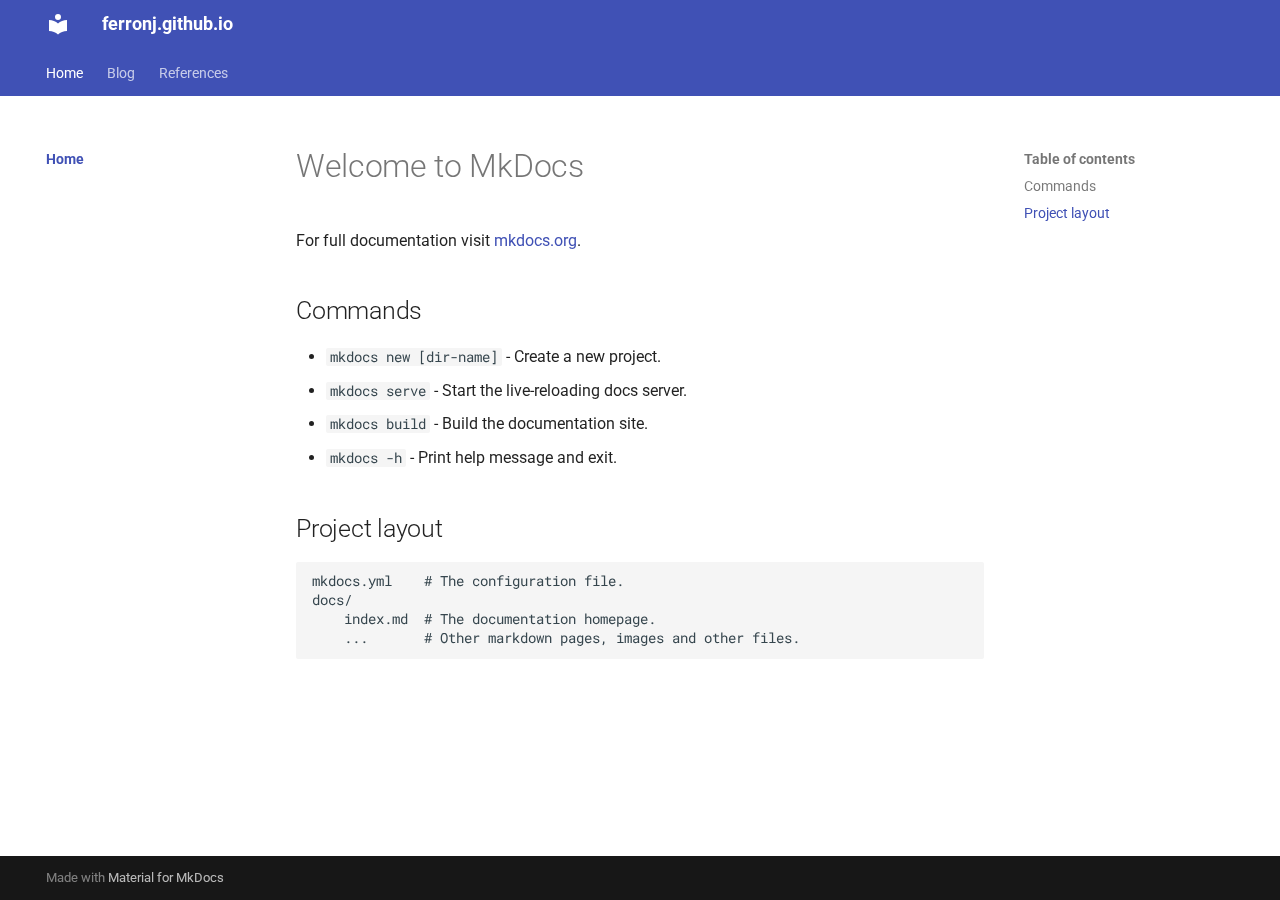
<file: index.html>
<!doctype html>
<html lang="en" class="no-js">
  <head>
    
      <meta charset="utf-8">
      <meta name="viewport" content="width=device-width,initial-scale=1">
      
      
      
      
      
        <link rel="next" href="blog/">
      
      
      <link rel="icon" href="assets/images/favicon.png">
      <meta name="generator" content="mkdocs-1.5.3, mkdocs-material-9.2.0-b3">
    
    
      
        <title>ferronj.github.io</title>
      
    
    
      <link rel="stylesheet" href="assets/stylesheets/main.83068744.min.css">
      
      


    
    
      
    
    
      
        
        
        <link rel="preconnect" href="https://fonts.gstatic.com" crossorigin>
        <link rel="stylesheet" href="https://fonts.googleapis.com/css?family=Roboto:300,300i,400,400i,700,700i%7CRoboto+Mono:400,400i,700,700i&display=fallback">
        <style>:root{--md-text-font:"Roboto";--md-code-font:"Roboto Mono"}</style>
      
    
    
    <script>__md_scope=new URL(".",location),__md_hash=e=>[...e].reduce((e,_)=>(e<<5)-e+_.charCodeAt(0),0),__md_get=(e,_=localStorage,t=__md_scope)=>JSON.parse(_.getItem(t.pathname+"."+e)),__md_set=(e,_,t=localStorage,a=__md_scope)=>{try{t.setItem(a.pathname+"."+e,JSON.stringify(_))}catch(e){}}</script>
    
      

    
    
    
  </head>
  
  
    <body dir="ltr">
  
    
    
      <script>var palette=__md_get("__palette");if(palette&&"object"==typeof palette.color)for(var key of Object.keys(palette.color))document.body.setAttribute("data-md-color-"+key,palette.color[key])</script>
    
    <input class="md-toggle" data-md-toggle="drawer" type="checkbox" id="__drawer" autocomplete="off">
    <input class="md-toggle" data-md-toggle="search" type="checkbox" id="__search" autocomplete="off">
    <label class="md-overlay" for="__drawer"></label>
    <div data-md-component="skip">
      
        
        <a href="#welcome-to-mkdocs" class="md-skip">
          Skip to content
        </a>
      
    </div>
    <div data-md-component="announce">
      
    </div>
    
    
      

<header class="md-header" data-md-component="header">
  <nav class="md-header__inner md-grid" aria-label="Header">
    <a href="." title="ferronj.github.io" class="md-header__button md-logo" aria-label="ferronj.github.io" data-md-component="logo">
      
  
  <svg xmlns="http://www.w3.org/2000/svg" viewBox="0 0 24 24"><path d="M12 8a3 3 0 0 0 3-3 3 3 0 0 0-3-3 3 3 0 0 0-3 3 3 3 0 0 0 3 3m0 3.54C9.64 9.35 6.5 8 3 8v11c3.5 0 6.64 1.35 9 3.54 2.36-2.19 5.5-3.54 9-3.54V8c-3.5 0-6.64 1.35-9 3.54Z"/></svg>

    </a>
    <label class="md-header__button md-icon" for="__drawer">
      
      <svg xmlns="http://www.w3.org/2000/svg" viewBox="0 0 24 24"><path d="M3 6h18v2H3V6m0 5h18v2H3v-2m0 5h18v2H3v-2Z"/></svg>
    </label>
    <div class="md-header__title" data-md-component="header-title">
      <div class="md-header__ellipsis">
        <div class="md-header__topic">
          <span class="md-ellipsis">
            ferronj.github.io
          </span>
        </div>
        <div class="md-header__topic" data-md-component="header-topic">
          <span class="md-ellipsis">
            
              Home
            
          </span>
        </div>
      </div>
    </div>
    
    
    
    
  </nav>
  
</header>
    
    <div class="md-container" data-md-component="container">
      
      
        
          
            
<nav class="md-tabs" aria-label="Tabs" data-md-component="tabs">
  <div class="md-grid">
    <ul class="md-tabs__list">
      
        
  
  
    
  
  
    <li class="md-tabs__item md-tabs__item--active">
      <a href="." class="md-tabs__link">
        
  
    
  
  Home

      </a>
    </li>
  

      
        
  
  
  
    <li class="md-tabs__item">
      <a href="blog/" class="md-tabs__link">
        
  
    
  
  Blog

      </a>
    </li>
  

      
        
  
  
  
    <li class="md-tabs__item">
      <a href="references/" class="md-tabs__link">
        
  
    
  
  References

      </a>
    </li>
  

      
    </ul>
  </div>
</nav>
          
        
      
      <main class="md-main" data-md-component="main">
        <div class="md-main__inner md-grid">
          
            
              
              <div class="md-sidebar md-sidebar--primary" data-md-component="sidebar" data-md-type="navigation" >
                <div class="md-sidebar__scrollwrap">
                  <div class="md-sidebar__inner">
                    


  


<nav class="md-nav md-nav--primary md-nav--lifted" aria-label="Navigation" data-md-level="0">
  <label class="md-nav__title" for="__drawer">
    <a href="." title="ferronj.github.io" class="md-nav__button md-logo" aria-label="ferronj.github.io" data-md-component="logo">
      
  
  <svg xmlns="http://www.w3.org/2000/svg" viewBox="0 0 24 24"><path d="M12 8a3 3 0 0 0 3-3 3 3 0 0 0-3-3 3 3 0 0 0-3 3 3 3 0 0 0 3 3m0 3.54C9.64 9.35 6.5 8 3 8v11c3.5 0 6.64 1.35 9 3.54 2.36-2.19 5.5-3.54 9-3.54V8c-3.5 0-6.64 1.35-9 3.54Z"/></svg>

    </a>
    ferronj.github.io
  </label>
  
  <ul class="md-nav__list" data-md-scrollfix>
    
      
      
  
  
    
  
  
    <li class="md-nav__item md-nav__item--active">
      
      <input class="md-nav__toggle md-toggle" type="checkbox" id="__toc">
      
      
        
      
      
        <label class="md-nav__link md-nav__link--active" for="__toc">
          
  
  <span class="md-ellipsis">
    Home
  </span>
  

          <span class="md-nav__icon md-icon"></span>
        </label>
      
      <a href="." class="md-nav__link md-nav__link--active">
        
  
  <span class="md-ellipsis">
    Home
  </span>
  

      </a>
      
        

<nav class="md-nav md-nav--secondary" aria-label="Table of contents">
  
  
  
    
  
  
    <label class="md-nav__title" for="__toc">
      <span class="md-nav__icon md-icon"></span>
      Table of contents
    </label>
    <ul class="md-nav__list" data-md-component="toc" data-md-scrollfix>
      
        <li class="md-nav__item">
  <a href="#commands" class="md-nav__link">
    Commands
  </a>
  
</li>
      
        <li class="md-nav__item">
  <a href="#project-layout" class="md-nav__link">
    Project layout
  </a>
  
</li>
      
    </ul>
  
</nav>
      
    </li>
  

    
      
      
  
  
  
    <li class="md-nav__item">
      <a href="blog/" class="md-nav__link">
        
  
  <span class="md-ellipsis">
    Blog
  </span>
  

      </a>
    </li>
  

    
      
      
  
  
  
    <li class="md-nav__item">
      <a href="references/" class="md-nav__link">
        
  
  <span class="md-ellipsis">
    References
  </span>
  

      </a>
    </li>
  

    
  </ul>
</nav>
                  </div>
                </div>
              </div>
            
            
              
              <div class="md-sidebar md-sidebar--secondary" data-md-component="sidebar" data-md-type="toc" >
                <div class="md-sidebar__scrollwrap">
                  <div class="md-sidebar__inner">
                    

<nav class="md-nav md-nav--secondary" aria-label="Table of contents">
  
  
  
    
  
  
    <label class="md-nav__title" for="__toc">
      <span class="md-nav__icon md-icon"></span>
      Table of contents
    </label>
    <ul class="md-nav__list" data-md-component="toc" data-md-scrollfix>
      
        <li class="md-nav__item">
  <a href="#commands" class="md-nav__link">
    Commands
  </a>
  
</li>
      
        <li class="md-nav__item">
  <a href="#project-layout" class="md-nav__link">
    Project layout
  </a>
  
</li>
      
    </ul>
  
</nav>
                  </div>
                </div>
              </div>
            
          
          
            <div class="md-content" data-md-component="content">
              <article class="md-content__inner md-typeset">
                
                  


<h1 id="welcome-to-mkdocs">Welcome to MkDocs</h1>
<p>For full documentation visit <a href="https://www.mkdocs.org">mkdocs.org</a>.</p>
<h2 id="commands">Commands</h2>
<ul>
<li><code>mkdocs new [dir-name]</code> - Create a new project.</li>
<li><code>mkdocs serve</code> - Start the live-reloading docs server.</li>
<li><code>mkdocs build</code> - Build the documentation site.</li>
<li><code>mkdocs -h</code> - Print help message and exit.</li>
</ul>
<h2 id="project-layout">Project layout</h2>
<pre><code>mkdocs.yml    # The configuration file.
docs/
    index.md  # The documentation homepage.
    ...       # Other markdown pages, images and other files.
</code></pre>





                
              </article>
            </div>
          
          
        </div>
        
      </main>
      
        <footer class="md-footer">
  
  <div class="md-footer-meta md-typeset">
    <div class="md-footer-meta__inner md-grid">
      <div class="md-copyright">
  
  
    Made with
    <a href="https://squidfunk.github.io/mkdocs-material/" target="_blank" rel="noopener">
      Material for MkDocs
    </a>
  
</div>
      
    </div>
  </div>
</footer>
      
    </div>
    <div class="md-dialog" data-md-component="dialog">
      <div class="md-dialog__inner md-typeset"></div>
    </div>
    
    <script id="__config" type="application/json">{"base": ".", "features": ["navigation.tabs", "navigation.sections"], "search": "assets/javascripts/workers/search.dfff1995.min.js", "translations": {"clipboard.copied": "Copied to clipboard", "clipboard.copy": "Copy to clipboard", "search.result.more.one": "1 more on this page", "search.result.more.other": "# more on this page", "search.result.none": "No matching documents", "search.result.one": "1 matching document", "search.result.other": "# matching documents", "search.result.placeholder": "Type to start searching", "search.result.term.missing": "Missing", "select.version": "Select version"}}</script>
    
    
      <script src="assets/javascripts/bundle.4e31edb1.min.js"></script>
      
    
  </body>
</html>
</file>
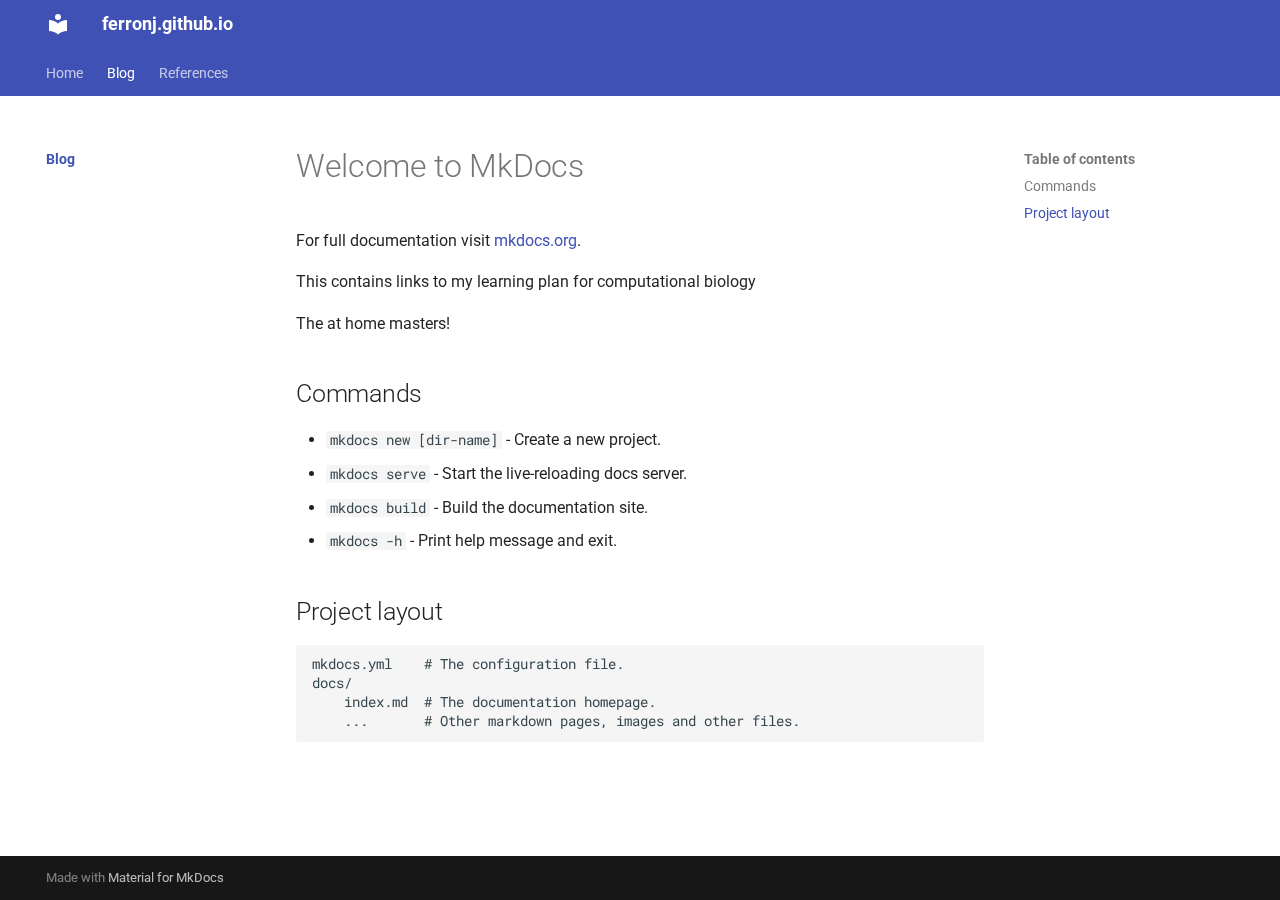
<file: blog/index.html>
<!doctype html>
<html lang="en" class="no-js">
  <head>
    
      <meta charset="utf-8">
      <meta name="viewport" content="width=device-width,initial-scale=1">
      
      
      
      
        <link rel="prev" href="..">
      
      
        <link rel="next" href="../references/">
      
      
      <link rel="icon" href="../assets/images/favicon.png">
      <meta name="generator" content="mkdocs-1.5.3, mkdocs-material-9.2.0-b3">
    
    
      
        <title>Blog - ferronj.github.io</title>
      
    
    
      <link rel="stylesheet" href="../assets/stylesheets/main.83068744.min.css">
      
      


    
    
      
    
    
      
        
        
        <link rel="preconnect" href="https://fonts.gstatic.com" crossorigin>
        <link rel="stylesheet" href="https://fonts.googleapis.com/css?family=Roboto:300,300i,400,400i,700,700i%7CRoboto+Mono:400,400i,700,700i&display=fallback">
        <style>:root{--md-text-font:"Roboto";--md-code-font:"Roboto Mono"}</style>
      
    
    
    <script>__md_scope=new URL("..",location),__md_hash=e=>[...e].reduce((e,_)=>(e<<5)-e+_.charCodeAt(0),0),__md_get=(e,_=localStorage,t=__md_scope)=>JSON.parse(_.getItem(t.pathname+"."+e)),__md_set=(e,_,t=localStorage,a=__md_scope)=>{try{t.setItem(a.pathname+"."+e,JSON.stringify(_))}catch(e){}}</script>
    
      

    
    
    
  </head>
  
  
    <body dir="ltr">
  
    
    
      <script>var palette=__md_get("__palette");if(palette&&"object"==typeof palette.color)for(var key of Object.keys(palette.color))document.body.setAttribute("data-md-color-"+key,palette.color[key])</script>
    
    <input class="md-toggle" data-md-toggle="drawer" type="checkbox" id="__drawer" autocomplete="off">
    <input class="md-toggle" data-md-toggle="search" type="checkbox" id="__search" autocomplete="off">
    <label class="md-overlay" for="__drawer"></label>
    <div data-md-component="skip">
      
        
        <a href="#welcome-to-mkdocs" class="md-skip">
          Skip to content
        </a>
      
    </div>
    <div data-md-component="announce">
      
    </div>
    
    
      

<header class="md-header" data-md-component="header">
  <nav class="md-header__inner md-grid" aria-label="Header">
    <a href=".." title="ferronj.github.io" class="md-header__button md-logo" aria-label="ferronj.github.io" data-md-component="logo">
      
  
  <svg xmlns="http://www.w3.org/2000/svg" viewBox="0 0 24 24"><path d="M12 8a3 3 0 0 0 3-3 3 3 0 0 0-3-3 3 3 0 0 0-3 3 3 3 0 0 0 3 3m0 3.54C9.64 9.35 6.5 8 3 8v11c3.5 0 6.64 1.35 9 3.54 2.36-2.19 5.5-3.54 9-3.54V8c-3.5 0-6.64 1.35-9 3.54Z"/></svg>

    </a>
    <label class="md-header__button md-icon" for="__drawer">
      
      <svg xmlns="http://www.w3.org/2000/svg" viewBox="0 0 24 24"><path d="M3 6h18v2H3V6m0 5h18v2H3v-2m0 5h18v2H3v-2Z"/></svg>
    </label>
    <div class="md-header__title" data-md-component="header-title">
      <div class="md-header__ellipsis">
        <div class="md-header__topic">
          <span class="md-ellipsis">
            ferronj.github.io
          </span>
        </div>
        <div class="md-header__topic" data-md-component="header-topic">
          <span class="md-ellipsis">
            
              Blog
            
          </span>
        </div>
      </div>
    </div>
    
    
    
    
  </nav>
  
</header>
    
    <div class="md-container" data-md-component="container">
      
      
        
          
            
<nav class="md-tabs" aria-label="Tabs" data-md-component="tabs">
  <div class="md-grid">
    <ul class="md-tabs__list">
      
        
  
  
  
    <li class="md-tabs__item">
      <a href=".." class="md-tabs__link">
        
  
    
  
  Home

      </a>
    </li>
  

      
        
  
  
    
  
  
    <li class="md-tabs__item md-tabs__item--active">
      <a href="./" class="md-tabs__link">
        
  
    
  
  Blog

      </a>
    </li>
  

      
        
  
  
  
    <li class="md-tabs__item">
      <a href="../references/" class="md-tabs__link">
        
  
    
  
  References

      </a>
    </li>
  

      
    </ul>
  </div>
</nav>
          
        
      
      <main class="md-main" data-md-component="main">
        <div class="md-main__inner md-grid">
          
            
              
              <div class="md-sidebar md-sidebar--primary" data-md-component="sidebar" data-md-type="navigation" >
                <div class="md-sidebar__scrollwrap">
                  <div class="md-sidebar__inner">
                    


  


<nav class="md-nav md-nav--primary md-nav--lifted" aria-label="Navigation" data-md-level="0">
  <label class="md-nav__title" for="__drawer">
    <a href=".." title="ferronj.github.io" class="md-nav__button md-logo" aria-label="ferronj.github.io" data-md-component="logo">
      
  
  <svg xmlns="http://www.w3.org/2000/svg" viewBox="0 0 24 24"><path d="M12 8a3 3 0 0 0 3-3 3 3 0 0 0-3-3 3 3 0 0 0-3 3 3 3 0 0 0 3 3m0 3.54C9.64 9.35 6.5 8 3 8v11c3.5 0 6.64 1.35 9 3.54 2.36-2.19 5.5-3.54 9-3.54V8c-3.5 0-6.64 1.35-9 3.54Z"/></svg>

    </a>
    ferronj.github.io
  </label>
  
  <ul class="md-nav__list" data-md-scrollfix>
    
      
      
  
  
  
    <li class="md-nav__item">
      <a href=".." class="md-nav__link">
        
  
  <span class="md-ellipsis">
    Home
  </span>
  

      </a>
    </li>
  

    
      
      
  
  
    
  
  
    <li class="md-nav__item md-nav__item--active">
      
      <input class="md-nav__toggle md-toggle" type="checkbox" id="__toc">
      
      
        
      
      
        <label class="md-nav__link md-nav__link--active" for="__toc">
          
  
  <span class="md-ellipsis">
    Blog
  </span>
  

          <span class="md-nav__icon md-icon"></span>
        </label>
      
      <a href="./" class="md-nav__link md-nav__link--active">
        
  
  <span class="md-ellipsis">
    Blog
  </span>
  

      </a>
      
        

<nav class="md-nav md-nav--secondary" aria-label="Table of contents">
  
  
  
    
  
  
    <label class="md-nav__title" for="__toc">
      <span class="md-nav__icon md-icon"></span>
      Table of contents
    </label>
    <ul class="md-nav__list" data-md-component="toc" data-md-scrollfix>
      
        <li class="md-nav__item">
  <a href="#commands" class="md-nav__link">
    Commands
  </a>
  
</li>
      
        <li class="md-nav__item">
  <a href="#project-layout" class="md-nav__link">
    Project layout
  </a>
  
</li>
      
    </ul>
  
</nav>
      
    </li>
  

    
      
      
  
  
  
    <li class="md-nav__item">
      <a href="../references/" class="md-nav__link">
        
  
  <span class="md-ellipsis">
    References
  </span>
  

      </a>
    </li>
  

    
  </ul>
</nav>
                  </div>
                </div>
              </div>
            
            
              
              <div class="md-sidebar md-sidebar--secondary" data-md-component="sidebar" data-md-type="toc" >
                <div class="md-sidebar__scrollwrap">
                  <div class="md-sidebar__inner">
                    

<nav class="md-nav md-nav--secondary" aria-label="Table of contents">
  
  
  
    
  
  
    <label class="md-nav__title" for="__toc">
      <span class="md-nav__icon md-icon"></span>
      Table of contents
    </label>
    <ul class="md-nav__list" data-md-component="toc" data-md-scrollfix>
      
        <li class="md-nav__item">
  <a href="#commands" class="md-nav__link">
    Commands
  </a>
  
</li>
      
        <li class="md-nav__item">
  <a href="#project-layout" class="md-nav__link">
    Project layout
  </a>
  
</li>
      
    </ul>
  
</nav>
                  </div>
                </div>
              </div>
            
          
          
  <div class="md-content" data-md-component="content">
    <div class="md-content__inner">
      <header class="md-typeset">
        <h1 id="welcome-to-mkdocs">Welcome to MkDocs</h1>
<p>For full documentation visit <a href="https://www.mkdocs.org">mkdocs.org</a>.</p>
<p>This contains links to my learning plan for computational biology</p>
<p>The at home masters!</p>
<h2 id="commands">Commands</h2>
<ul>
<li><code>mkdocs new [dir-name]</code> - Create a new project.</li>
<li><code>mkdocs serve</code> - Start the live-reloading docs server.</li>
<li><code>mkdocs build</code> - Build the documentation site.</li>
<li><code>mkdocs -h</code> - Print help message and exit.</li>
</ul>
<h2 id="project-layout">Project layout</h2>
<pre><code>mkdocs.yml    # The configuration file.
docs/
    index.md  # The documentation homepage.
    ...       # Other markdown pages, images and other files.
</code></pre>
      </header>
      
      
        



<nav class="md-pagination">
  
</nav>
      
    </div>
  </div>

          
        </div>
        
      </main>
      
        <footer class="md-footer">
  
  <div class="md-footer-meta md-typeset">
    <div class="md-footer-meta__inner md-grid">
      <div class="md-copyright">
  
  
    Made with
    <a href="https://squidfunk.github.io/mkdocs-material/" target="_blank" rel="noopener">
      Material for MkDocs
    </a>
  
</div>
      
    </div>
  </div>
</footer>
      
    </div>
    <div class="md-dialog" data-md-component="dialog">
      <div class="md-dialog__inner md-typeset"></div>
    </div>
    
    <script id="__config" type="application/json">{"base": "..", "features": ["navigation.tabs", "navigation.sections"], "search": "../assets/javascripts/workers/search.dfff1995.min.js", "translations": {"clipboard.copied": "Copied to clipboard", "clipboard.copy": "Copy to clipboard", "search.result.more.one": "1 more on this page", "search.result.more.other": "# more on this page", "search.result.none": "No matching documents", "search.result.one": "1 matching document", "search.result.other": "# matching documents", "search.result.placeholder": "Type to start searching", "search.result.term.missing": "Missing", "select.version": "Select version"}}</script>
    
    
      <script src="../assets/javascripts/bundle.4e31edb1.min.js"></script>
      
    
  </body>
</html>
</file>
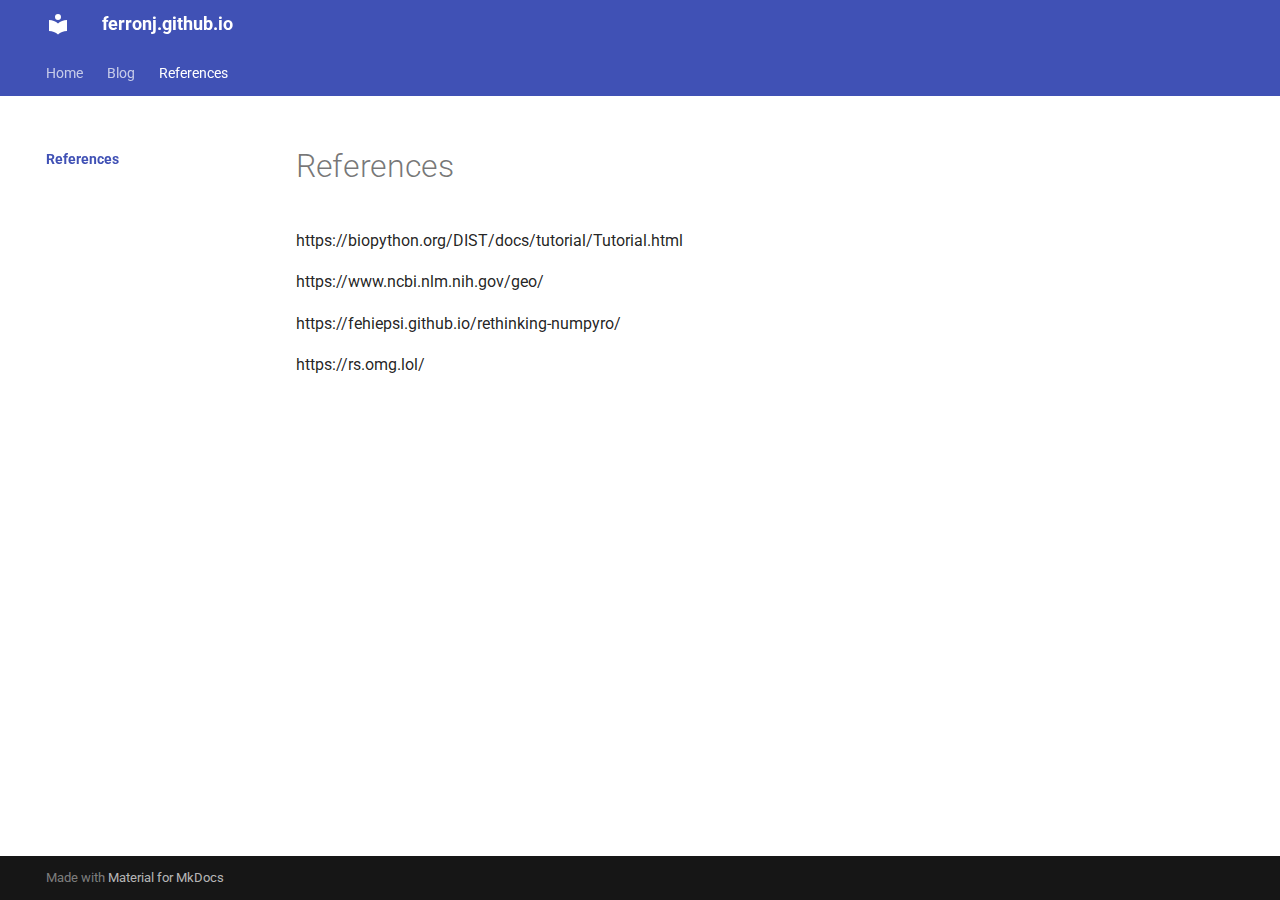
<file: references/index.html>
<!doctype html>
<html lang="en" class="no-js">
  <head>
    
      <meta charset="utf-8">
      <meta name="viewport" content="width=device-width,initial-scale=1">
      
      
      
      
        <link rel="prev" href="../blog/">
      
      
      
      <link rel="icon" href="../assets/images/favicon.png">
      <meta name="generator" content="mkdocs-1.5.3, mkdocs-material-9.2.0-b3">
    
    
      
        <title>References - ferronj.github.io</title>
      
    
    
      <link rel="stylesheet" href="../assets/stylesheets/main.83068744.min.css">
      
      


    
    
      
    
    
      
        
        
        <link rel="preconnect" href="https://fonts.gstatic.com" crossorigin>
        <link rel="stylesheet" href="https://fonts.googleapis.com/css?family=Roboto:300,300i,400,400i,700,700i%7CRoboto+Mono:400,400i,700,700i&display=fallback">
        <style>:root{--md-text-font:"Roboto";--md-code-font:"Roboto Mono"}</style>
      
    
    
    <script>__md_scope=new URL("..",location),__md_hash=e=>[...e].reduce((e,_)=>(e<<5)-e+_.charCodeAt(0),0),__md_get=(e,_=localStorage,t=__md_scope)=>JSON.parse(_.getItem(t.pathname+"."+e)),__md_set=(e,_,t=localStorage,a=__md_scope)=>{try{t.setItem(a.pathname+"."+e,JSON.stringify(_))}catch(e){}}</script>
    
      

    
    
    
  </head>
  
  
    <body dir="ltr">
  
    
    
      <script>var palette=__md_get("__palette");if(palette&&"object"==typeof palette.color)for(var key of Object.keys(palette.color))document.body.setAttribute("data-md-color-"+key,palette.color[key])</script>
    
    <input class="md-toggle" data-md-toggle="drawer" type="checkbox" id="__drawer" autocomplete="off">
    <input class="md-toggle" data-md-toggle="search" type="checkbox" id="__search" autocomplete="off">
    <label class="md-overlay" for="__drawer"></label>
    <div data-md-component="skip">
      
    </div>
    <div data-md-component="announce">
      
    </div>
    
    
      

<header class="md-header" data-md-component="header">
  <nav class="md-header__inner md-grid" aria-label="Header">
    <a href=".." title="ferronj.github.io" class="md-header__button md-logo" aria-label="ferronj.github.io" data-md-component="logo">
      
  
  <svg xmlns="http://www.w3.org/2000/svg" viewBox="0 0 24 24"><path d="M12 8a3 3 0 0 0 3-3 3 3 0 0 0-3-3 3 3 0 0 0-3 3 3 3 0 0 0 3 3m0 3.54C9.64 9.35 6.5 8 3 8v11c3.5 0 6.64 1.35 9 3.54 2.36-2.19 5.5-3.54 9-3.54V8c-3.5 0-6.64 1.35-9 3.54Z"/></svg>

    </a>
    <label class="md-header__button md-icon" for="__drawer">
      
      <svg xmlns="http://www.w3.org/2000/svg" viewBox="0 0 24 24"><path d="M3 6h18v2H3V6m0 5h18v2H3v-2m0 5h18v2H3v-2Z"/></svg>
    </label>
    <div class="md-header__title" data-md-component="header-title">
      <div class="md-header__ellipsis">
        <div class="md-header__topic">
          <span class="md-ellipsis">
            ferronj.github.io
          </span>
        </div>
        <div class="md-header__topic" data-md-component="header-topic">
          <span class="md-ellipsis">
            
              References
            
          </span>
        </div>
      </div>
    </div>
    
    
    
    
  </nav>
  
</header>
    
    <div class="md-container" data-md-component="container">
      
      
        
          
            
<nav class="md-tabs" aria-label="Tabs" data-md-component="tabs">
  <div class="md-grid">
    <ul class="md-tabs__list">
      
        
  
  
  
    <li class="md-tabs__item">
      <a href=".." class="md-tabs__link">
        
  
    
  
  Home

      </a>
    </li>
  

      
        
  
  
  
    <li class="md-tabs__item">
      <a href="../blog/" class="md-tabs__link">
        
  
    
  
  Blog

      </a>
    </li>
  

      
        
  
  
    
  
  
    <li class="md-tabs__item md-tabs__item--active">
      <a href="./" class="md-tabs__link">
        
  
    
  
  References

      </a>
    </li>
  

      
    </ul>
  </div>
</nav>
          
        
      
      <main class="md-main" data-md-component="main">
        <div class="md-main__inner md-grid">
          
            
              
              <div class="md-sidebar md-sidebar--primary" data-md-component="sidebar" data-md-type="navigation" >
                <div class="md-sidebar__scrollwrap">
                  <div class="md-sidebar__inner">
                    


  


<nav class="md-nav md-nav--primary md-nav--lifted" aria-label="Navigation" data-md-level="0">
  <label class="md-nav__title" for="__drawer">
    <a href=".." title="ferronj.github.io" class="md-nav__button md-logo" aria-label="ferronj.github.io" data-md-component="logo">
      
  
  <svg xmlns="http://www.w3.org/2000/svg" viewBox="0 0 24 24"><path d="M12 8a3 3 0 0 0 3-3 3 3 0 0 0-3-3 3 3 0 0 0-3 3 3 3 0 0 0 3 3m0 3.54C9.64 9.35 6.5 8 3 8v11c3.5 0 6.64 1.35 9 3.54 2.36-2.19 5.5-3.54 9-3.54V8c-3.5 0-6.64 1.35-9 3.54Z"/></svg>

    </a>
    ferronj.github.io
  </label>
  
  <ul class="md-nav__list" data-md-scrollfix>
    
      
      
  
  
  
    <li class="md-nav__item">
      <a href=".." class="md-nav__link">
        
  
  <span class="md-ellipsis">
    Home
  </span>
  

      </a>
    </li>
  

    
      
      
  
  
  
    <li class="md-nav__item">
      <a href="../blog/" class="md-nav__link">
        
  
  <span class="md-ellipsis">
    Blog
  </span>
  

      </a>
    </li>
  

    
      
      
  
  
    
  
  
    <li class="md-nav__item md-nav__item--active">
      
      <input class="md-nav__toggle md-toggle" type="checkbox" id="__toc">
      
      
      
      <a href="./" class="md-nav__link md-nav__link--active">
        
  
  <span class="md-ellipsis">
    References
  </span>
  

      </a>
      
    </li>
  

    
  </ul>
</nav>
                  </div>
                </div>
              </div>
            
            
              
              <div class="md-sidebar md-sidebar--secondary" data-md-component="sidebar" data-md-type="toc" >
                <div class="md-sidebar__scrollwrap">
                  <div class="md-sidebar__inner">
                    

<nav class="md-nav md-nav--secondary" aria-label="Table of contents">
  
  
  
  
</nav>
                  </div>
                </div>
              </div>
            
          
          
            <div class="md-content" data-md-component="content">
              <article class="md-content__inner md-typeset">
                
                  


  <h1>References</h1>

<p>https://biopython.org/DIST/docs/tutorial/Tutorial.html</p>
<p>https://www.ncbi.nlm.nih.gov/geo/</p>
<p>https://fehiepsi.github.io/rethinking-numpyro/</p>
<p>https://rs.omg.lol/</p>





                
              </article>
            </div>
          
          
        </div>
        
      </main>
      
        <footer class="md-footer">
  
  <div class="md-footer-meta md-typeset">
    <div class="md-footer-meta__inner md-grid">
      <div class="md-copyright">
  
  
    Made with
    <a href="https://squidfunk.github.io/mkdocs-material/" target="_blank" rel="noopener">
      Material for MkDocs
    </a>
  
</div>
      
    </div>
  </div>
</footer>
      
    </div>
    <div class="md-dialog" data-md-component="dialog">
      <div class="md-dialog__inner md-typeset"></div>
    </div>
    
    <script id="__config" type="application/json">{"base": "..", "features": ["navigation.tabs", "navigation.sections"], "search": "../assets/javascripts/workers/search.dfff1995.min.js", "translations": {"clipboard.copied": "Copied to clipboard", "clipboard.copy": "Copy to clipboard", "search.result.more.one": "1 more on this page", "search.result.more.other": "# more on this page", "search.result.none": "No matching documents", "search.result.one": "1 matching document", "search.result.other": "# matching documents", "search.result.placeholder": "Type to start searching", "search.result.term.missing": "Missing", "select.version": "Select version"}}</script>
    
    
      <script src="../assets/javascripts/bundle.4e31edb1.min.js"></script>
      
    
  </body>
</html>
</file>
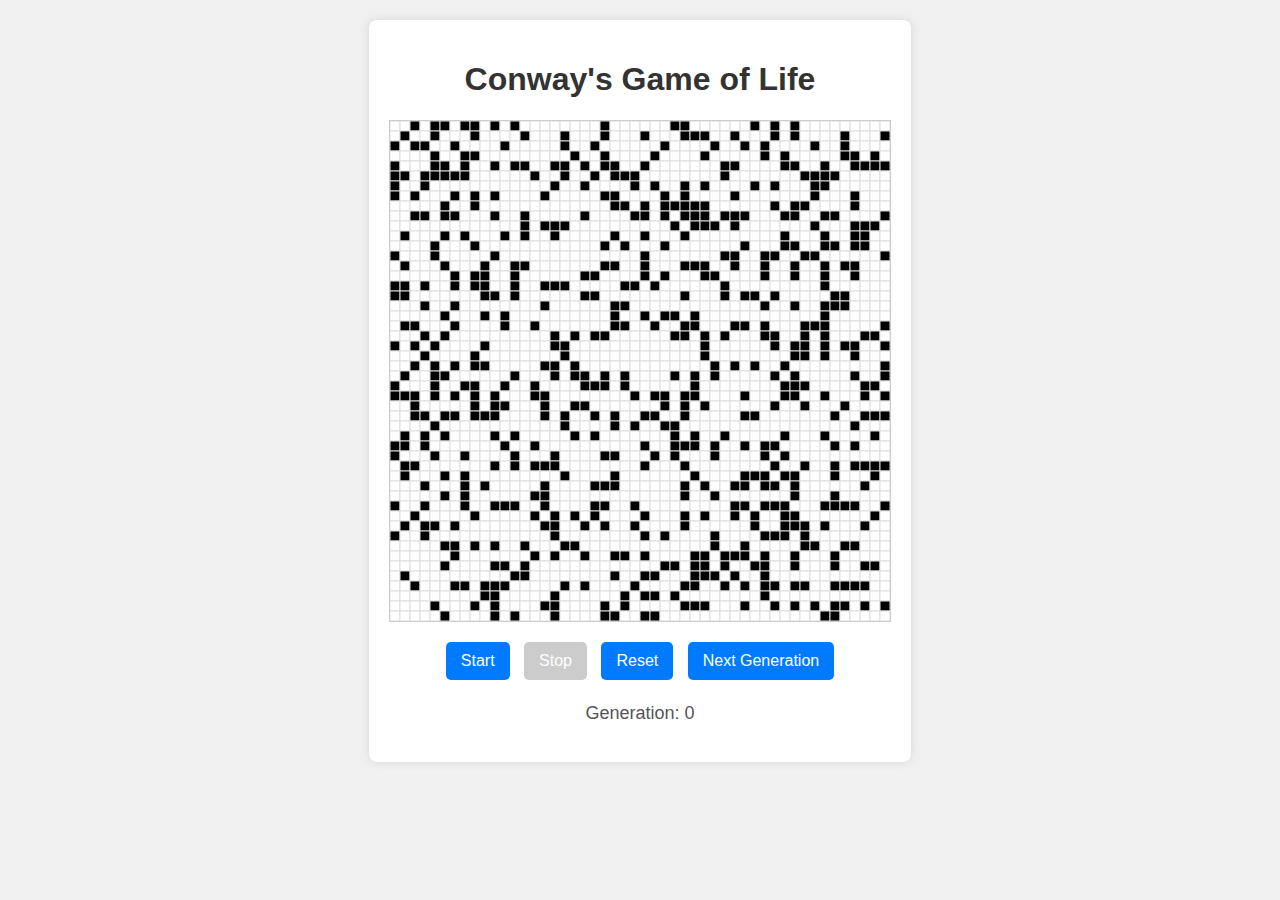
<file: docs/assets/js/conways_game_of_life/index.html>
<!DOCTYPE html>
<html lang="en">
<head>
    <meta charset="UTF-8">
    <meta name="viewport" content="width=device-width, initial-scale=1.0">
    <title>Conway's Game of Life</title>
    <link rel="stylesheet" href="style.css">
</head>
<body>
    <div class="container">
        <h1>Conway's Game of Life</h1>
        <canvas id="gameCanvas"></canvas>
        <div class="controls">
            <button id="startButton">Start</button>
            <button id="stopButton">Stop</button>
            <button id="resetButton">Reset</button>
            <button id="nextButton">Next Generation</button>
        </div>
        <p>Generation: <span id="generationCounter">0</span></p>
    </div>
    <script src="script.js"></script>
</body>
</html>
</file>
<file: docs/assets/js/conways_game_of_life/style.css>
body {
    font-family: Arial, sans-serif;
    display: flex;
    flex-direction: column;
    align-items: center;
    margin-top: 20px;
    background-color: #f0f0f0;
}

.container {
    text-align: center;
    background-color: #fff;
    padding: 20px;
    border-radius: 8px;
    box-shadow: 0 0 10px rgba(0,0,0,0.1);
}

h1 {
    color: #333;
}

canvas {
    border: 1px solid #ccc;
    margin-top: 15px;
    margin-bottom: 15px;
    display: block; /* Removes extra space below canvas */
    margin-left: auto;
    margin-right: auto;
}

.controls button {
    padding: 10px 15px;
    margin: 5px;
    border: none;
    border-radius: 5px;
    background-color: #007bff;
    color: white;
    cursor: pointer;
    font-size: 16px;
}

.controls button:hover {
    background-color: #0056b3;
}

.controls button:disabled {
    background-color: #cccccc;
    cursor: not-allowed;
}

p {
    font-size: 18px;
    color: #555;
}
</file>
<file: assets/stylesheets/main.83068744.min.css>
@charset "UTF-8";html{-webkit-text-size-adjust:none;-moz-text-size-adjust:none;text-size-adjust:none;box-sizing:border-box}*,:after,:before{box-sizing:inherit}@media (prefers-reduced-motion){*,:after,:before{transition:none!important}}body{margin:0}a,button,input,label{-webkit-tap-highlight-color:transparent}a{color:inherit;text-decoration:none}hr{border:0;box-sizing:initial;display:block;height:.05rem;overflow:visible;padding:0}small{font-size:80%}sub,sup{line-height:1em}img{border-style:none}table{border-collapse:initial;border-spacing:0}td,th{font-weight:400;vertical-align:top}button{background:#0000;border:0;font-family:inherit;font-size:inherit;margin:0;padding:0}input{border:0;outline:none}:root{--md-primary-fg-color:#4051b5;--md-primary-fg-color--light:#5d6cc0;--md-primary-fg-color--dark:#303fa1;--md-primary-bg-color:#fff;--md-primary-bg-color--light:#ffffffb3;--md-accent-fg-color:#526cfe;--md-accent-fg-color--transparent:#526cfe1a;--md-accent-bg-color:#fff;--md-accent-bg-color--light:#ffffffb3}[data-md-color-scheme=default]{color-scheme:light}[data-md-color-scheme=default] img[src$="#gh-dark-mode-only"],[data-md-color-scheme=default] img[src$="#only-dark"]{display:none}:root,[data-md-color-scheme=default]{--md-default-fg-color:#000000de;--md-default-fg-color--light:#0000008a;--md-default-fg-color--lighter:#00000052;--md-default-fg-color--lightest:#00000012;--md-default-bg-color:#fff;--md-default-bg-color--light:#ffffffb3;--md-default-bg-color--lighter:#ffffff4d;--md-default-bg-color--lightest:#ffffff1f;--md-code-fg-color:#36464e;--md-code-bg-color:#f5f5f5;--md-code-hl-color:#ffff0080;--md-code-hl-number-color:#d52a2a;--md-code-hl-special-color:#db1457;--md-code-hl-function-color:#a846b9;--md-code-hl-constant-color:#6e59d9;--md-code-hl-keyword-color:#3f6ec6;--md-code-hl-string-color:#1c7d4d;--md-code-hl-name-color:var(--md-code-fg-color);--md-code-hl-operator-color:var(--md-default-fg-color--light);--md-code-hl-punctuation-color:var(--md-default-fg-color--light);--md-code-hl-comment-color:var(--md-default-fg-color--light);--md-code-hl-generic-color:var(--md-default-fg-color--light);--md-code-hl-variable-color:var(--md-default-fg-color--light);--md-typeset-color:var(--md-default-fg-color);--md-typeset-a-color:var(--md-primary-fg-color);--md-typeset-mark-color:#ffff0080;--md-typeset-del-color:#f5503d26;--md-typeset-ins-color:#0bd57026;--md-typeset-kbd-color:#fafafa;--md-typeset-kbd-accent-color:#fff;--md-typeset-kbd-border-color:#b8b8b8;--md-typeset-table-color:#0000001f;--md-typeset-table-color--light:rgba(0,0,0,.035);--md-admonition-fg-color:var(--md-default-fg-color);--md-admonition-bg-color:var(--md-default-bg-color);--md-warning-fg-color:#000000de;--md-warning-bg-color:#ff9;--md-footer-fg-color:#fff;--md-footer-fg-color--light:#ffffffb3;--md-footer-fg-color--lighter:#ffffff73;--md-footer-bg-color:#000000de;--md-footer-bg-color--dark:#00000052;--md-shadow-z1:0 0.2rem 0.5rem #0000000d,0 0 0.05rem #0000001a;--md-shadow-z2:0 0.2rem 0.5rem #0000001a,0 0 0.05rem #00000040;--md-shadow-z3:0 0.2rem 0.5rem #0003,0 0 0.05rem #00000059}.md-icon svg{fill:currentcolor;display:block;height:1.2rem;width:1.2rem}body{-webkit-font-smoothing:antialiased;-moz-osx-font-smoothing:grayscale;--md-text-font-family:var(--md-text-font,_),-apple-system,BlinkMacSystemFont,Helvetica,Arial,sans-serif;--md-code-font-family:var(--md-code-font,_),SFMono-Regular,Consolas,Menlo,monospace}aside,body,input{font-feature-settings:"kern","liga";color:var(--md-typeset-color);font-family:var(--md-text-font-family)}code,kbd,pre{font-feature-settings:"kern";font-family:var(--md-code-font-family)}:root{--md-typeset-table-sort-icon:url('data:image/svg+xml;charset=utf-8,<svg xmlns="http://www.w3.org/2000/svg" viewBox="0 0 24 24"><path d="m18 21-4-4h3V7h-3l4-4 4 4h-3v10h3M2 19v-2h10v2M2 13v-2h7v2M2 7V5h4v2H2Z"/></svg>');--md-typeset-table-sort-icon--asc:url('data:image/svg+xml;charset=utf-8,<svg xmlns="http://www.w3.org/2000/svg" viewBox="0 0 24 24"><path d="M19 17h3l-4 4-4-4h3V3h2M2 17h10v2H2M6 5v2H2V5m0 6h7v2H2v-2Z"/></svg>');--md-typeset-table-sort-icon--desc:url('data:image/svg+xml;charset=utf-8,<svg xmlns="http://www.w3.org/2000/svg" viewBox="0 0 24 24"><path d="M19 7h3l-4-4-4 4h3v14h2M2 17h10v2H2M6 5v2H2V5m0 6h7v2H2v-2Z"/></svg>')}.md-typeset{-webkit-print-color-adjust:exact;color-adjust:exact;font-size:.8rem;line-height:1.6}@media print{.md-typeset{font-size:.68rem}}.md-typeset blockquote,.md-typeset dl,.md-typeset figure,.md-typeset ol,.md-typeset pre,.md-typeset ul{margin-bottom:1em;margin-top:1em}.md-typeset h1{color:var(--md-default-fg-color--light);font-size:2em;line-height:1.3;margin:0 0 1.25em}.md-typeset h1,.md-typeset h2{font-weight:300;letter-spacing:-.01em}.md-typeset h2{font-size:1.5625em;line-height:1.4;margin:1.6em 0 .64em}.md-typeset h3{font-size:1.25em;font-weight:400;letter-spacing:-.01em;line-height:1.5;margin:1.6em 0 .8em}.md-typeset h2+h3{margin-top:.8em}.md-typeset h4{font-weight:700;letter-spacing:-.01em;margin:1em 0}.md-typeset h5,.md-typeset h6{color:var(--md-default-fg-color--light);font-size:.8em;font-weight:700;letter-spacing:-.01em;margin:1.25em 0}.md-typeset h5{text-transform:uppercase}.md-typeset hr{border-bottom:.05rem solid var(--md-default-fg-color--lightest);display:flow-root;margin:1.5em 0}.md-typeset a{color:var(--md-typeset-a-color);word-break:break-word}.md-typeset a,.md-typeset a:before{transition:color 125ms}.md-typeset a:focus,.md-typeset a:hover{color:var(--md-accent-fg-color)}.md-typeset a:focus code,.md-typeset a:hover code{background-color:var(--md-accent-fg-color--transparent)}.md-typeset a code{color:currentcolor;transition:background-color 125ms}.md-typeset a.focus-visible{outline-color:var(--md-accent-fg-color);outline-offset:.2rem}.md-typeset code,.md-typeset kbd,.md-typeset pre{color:var(--md-code-fg-color);direction:ltr;font-variant-ligatures:none}@media print{.md-typeset code,.md-typeset kbd,.md-typeset pre{white-space:pre-wrap}}.md-typeset code{background-color:var(--md-code-bg-color);border-radius:.1rem;-webkit-box-decoration-break:clone;box-decoration-break:clone;font-size:.85em;padding:0 .2941176471em;word-break:break-word}.md-typeset code:not(.focus-visible){-webkit-tap-highlight-color:transparent;outline:none}.md-typeset pre{display:flow-root;line-height:1.4;position:relative}.md-typeset pre>code{-webkit-box-decoration-break:slice;box-decoration-break:slice;box-shadow:none;display:block;margin:0;outline-color:var(--md-accent-fg-color);overflow:auto;padding:.7720588235em 1.1764705882em;scrollbar-color:var(--md-default-fg-color--lighter) #0000;scrollbar-width:thin;touch-action:auto;word-break:normal}.md-typeset pre>code:hover{scrollbar-color:var(--md-accent-fg-color) #0000}.md-typeset pre>code::-webkit-scrollbar{height:.2rem;width:.2rem}.md-typeset pre>code::-webkit-scrollbar-thumb{background-color:var(--md-default-fg-color--lighter)}.md-typeset pre>code::-webkit-scrollbar-thumb:hover{background-color:var(--md-accent-fg-color)}.md-typeset kbd{background-color:var(--md-typeset-kbd-color);border-radius:.1rem;box-shadow:0 .1rem 0 .05rem var(--md-typeset-kbd-border-color),0 .1rem 0 var(--md-typeset-kbd-border-color),0 -.1rem .2rem var(--md-typeset-kbd-accent-color) inset;color:var(--md-default-fg-color);display:inline-block;font-size:.75em;padding:0 .6666666667em;vertical-align:text-top;word-break:break-word}.md-typeset mark{background-color:var(--md-typeset-mark-color);-webkit-box-decoration-break:clone;box-decoration-break:clone;color:inherit;word-break:break-word}.md-typeset abbr{border-bottom:.05rem dotted var(--md-default-fg-color--light);cursor:help;text-decoration:none}@media (hover:none){.md-typeset abbr[title]:focus:after,.md-typeset abbr[title]:hover:after{background-color:var(--md-default-fg-color);border-radius:.1rem;box-shadow:var(--md-shadow-z3);color:var(--md-default-bg-color);content:attr(title);font-size:.7rem;left:.8rem;margin-top:2em;padding:.2rem .3rem;position:absolute;right:.8rem}}.md-typeset small{opacity:.75}[dir=ltr] .md-typeset sub,[dir=ltr] .md-typeset sup{margin-left:.078125em}[dir=rtl] .md-typeset sub,[dir=rtl] .md-typeset sup{margin-right:.078125em}[dir=ltr] .md-typeset blockquote{padding-left:.6rem}[dir=rtl] .md-typeset blockquote{padding-right:.6rem}[dir=ltr] .md-typeset blockquote{border-left:.2rem solid var(--md-default-fg-color--lighter)}[dir=rtl] .md-typeset blockquote{border-right:.2rem solid var(--md-default-fg-color--lighter)}.md-typeset blockquote{color:var(--md-default-fg-color--light);margin-left:0;margin-right:0}.md-typeset ul{list-style-type:disc}[dir=ltr] .md-typeset ol,[dir=ltr] .md-typeset ul{margin-left:.625em}[dir=rtl] .md-typeset ol,[dir=rtl] .md-typeset ul{margin-right:.625em}.md-typeset ol,.md-typeset ul{padding:0}.md-typeset ol:not([hidden]),.md-typeset ul:not([hidden]){display:flow-root}.md-typeset ol ol,.md-typeset ul ol{list-style-type:lower-alpha}.md-typeset ol ol ol,.md-typeset ul ol ol{list-style-type:lower-roman}[dir=ltr] .md-typeset ol li,[dir=ltr] .md-typeset ul li{margin-left:1.25em}[dir=rtl] .md-typeset ol li,[dir=rtl] .md-typeset ul li{margin-right:1.25em}.md-typeset ol li,.md-typeset ul li{margin-bottom:.5em}.md-typeset ol li blockquote,.md-typeset ol li p,.md-typeset ul li blockquote,.md-typeset ul li p{margin:.5em 0}.md-typeset ol li:last-child,.md-typeset ul li:last-child{margin-bottom:0}[dir=ltr] .md-typeset ol li ol,[dir=ltr] .md-typeset ol li ul,[dir=ltr] .md-typeset ul li ol,[dir=ltr] .md-typeset ul li ul{margin-left:.625em}[dir=rtl] .md-typeset ol li ol,[dir=rtl] .md-typeset ol li ul,[dir=rtl] .md-typeset ul li ol,[dir=rtl] .md-typeset ul li ul{margin-right:.625em}.md-typeset ol li ol,.md-typeset ol li ul,.md-typeset ul li ol,.md-typeset ul li ul{margin-bottom:.5em;margin-top:.5em}[dir=ltr] .md-typeset dd{margin-left:1.875em}[dir=rtl] .md-typeset dd{margin-right:1.875em}.md-typeset dd{margin-bottom:1.5em;margin-top:1em}.md-typeset img,.md-typeset svg,.md-typeset video{height:auto;max-width:100%}.md-typeset img[align=left]{margin:1em 1em 1em 0}.md-typeset img[align=right]{margin:1em 0 1em 1em}.md-typeset img[align]:only-child{margin-top:0}.md-typeset figure{display:flow-root;margin:1em auto;max-width:100%;text-align:center;width:-webkit-fit-content;width:-moz-fit-content;width:fit-content}.md-typeset figure img{display:block}.md-typeset figcaption{font-style:italic;margin:1em auto;max-width:24rem}.md-typeset iframe{max-width:100%}.md-typeset table:not([class]){background-color:var(--md-default-bg-color);border:.05rem solid var(--md-typeset-table-color);border-radius:.1rem;display:inline-block;font-size:.64rem;max-width:100%;overflow:auto;touch-action:auto}@media print{.md-typeset table:not([class]){display:table}}.md-typeset table:not([class])+*{margin-top:1.5em}.md-typeset table:not([class]) td>:first-child,.md-typeset table:not([class]) th>:first-child{margin-top:0}.md-typeset table:not([class]) td>:last-child,.md-typeset table:not([class]) th>:last-child{margin-bottom:0}.md-typeset table:not([class]) td:not([align]),.md-typeset table:not([class]) th:not([align]){text-align:left}[dir=rtl] .md-typeset table:not([class]) td:not([align]),[dir=rtl] .md-typeset table:not([class]) th:not([align]){text-align:right}.md-typeset table:not([class]) th{font-weight:700;min-width:5rem;padding:.9375em 1.25em;vertical-align:top}.md-typeset table:not([class]) td{border-top:.05rem solid var(--md-typeset-table-color);padding:.9375em 1.25em;vertical-align:top}.md-typeset table:not([class]) tbody tr{transition:background-color 125ms}.md-typeset table:not([class]) tbody tr:hover{background-color:var(--md-typeset-table-color--light);box-shadow:0 .05rem 0 var(--md-default-bg-color) inset}.md-typeset table:not([class]) a{word-break:normal}.md-typeset table th[role=columnheader]{cursor:pointer}[dir=ltr] .md-typeset table th[role=columnheader]:after{margin-left:.5em}[dir=rtl] .md-typeset table th[role=columnheader]:after{margin-right:.5em}.md-typeset table th[role=columnheader]:after{content:"";display:inline-block;height:1.2em;-webkit-mask-image:var(--md-typeset-table-sort-icon);mask-image:var(--md-typeset-table-sort-icon);-webkit-mask-repeat:no-repeat;mask-repeat:no-repeat;-webkit-mask-size:contain;mask-size:contain;transition:background-color 125ms;vertical-align:text-bottom;width:1.2em}.md-typeset table th[role=columnheader]:hover:after{background-color:var(--md-default-fg-color--lighter)}.md-typeset table th[role=columnheader][aria-sort=ascending]:after{background-color:var(--md-default-fg-color--light);-webkit-mask-image:var(--md-typeset-table-sort-icon--asc);mask-image:var(--md-typeset-table-sort-icon--asc)}.md-typeset table th[role=columnheader][aria-sort=descending]:after{background-color:var(--md-default-fg-color--light);-webkit-mask-image:var(--md-typeset-table-sort-icon--desc);mask-image:var(--md-typeset-table-sort-icon--desc)}.md-typeset__scrollwrap{margin:1em -.8rem;overflow-x:auto;touch-action:auto}.md-typeset__table{display:inline-block;margin-bottom:.5em;padding:0 .8rem}@media print{.md-typeset__table{display:block}}html .md-typeset__table table{display:table;margin:0;overflow:hidden;width:100%}@media screen and (max-width:44.9375em){.md-content__inner>pre{margin:1em -.8rem}.md-content__inner>pre code{border-radius:0}}.md-typeset .md-author{display:block;flex-shrink:0;height:1.6rem;overflow:hidden;position:relative;transition:color 125ms,transform 125ms;width:1.6rem}.md-typeset .md-author img{border-radius:100%;display:block}.md-typeset .md-author--more{background:var(--md-default-fg-color--lightest);color:var(--md-default-fg-color--lighter);font-size:.6rem;font-weight:700;line-height:1.6rem;text-align:center}.md-typeset .md-author--long{height:2.4rem;width:2.4rem}.md-typeset a.md-author{transform:scale(1)}.md-typeset a.md-author img{filter:grayscale(100%) opacity(75%);transition:filter 125ms}.md-typeset a.md-author:focus,.md-typeset a.md-author:hover{transform:scale(1.1);z-index:1}.md-typeset a.md-author:focus img,.md-typeset a.md-author:hover img{filter:grayscale(0)}.md-banner{background-color:var(--md-footer-bg-color);color:var(--md-footer-fg-color);overflow:auto}@media print{.md-banner{display:none}}.md-banner--warning{background-color:var(--md-warning-bg-color);color:var(--md-warning-fg-color)}.md-banner__inner{font-size:.7rem;margin:.6rem auto;padding:0 .8rem}[dir=ltr] .md-banner__button{float:right}[dir=rtl] .md-banner__button{float:left}.md-banner__button{color:inherit;cursor:pointer;transition:opacity .25s}.no-js .md-banner__button{display:none}.md-banner__button:hover{opacity:.7}html{font-size:125%;height:100%;overflow-x:hidden}@media screen and (min-width:100em){html{font-size:137.5%}}@media screen and (min-width:125em){html{font-size:150%}}body{background-color:var(--md-default-bg-color);display:flex;flex-direction:column;font-size:.5rem;min-height:100%;position:relative;width:100%}@media print{body{display:block}}@media screen and (max-width:59.9375em){body[data-md-scrolllock]{position:fixed}}.md-grid{margin-left:auto;margin-right:auto;max-width:61rem}.md-container{display:flex;flex-direction:column;flex-grow:1}@media print{.md-container{display:block}}.md-main{flex-grow:1}.md-main__inner{display:flex;height:100%;margin-top:1.5rem}.md-ellipsis{overflow:hidden;text-overflow:ellipsis}.md-toggle{display:none}.md-option{height:0;opacity:0;position:absolute;width:0}.md-option:checked+label:not([hidden]){display:block}.md-option.focus-visible+label{outline-color:var(--md-accent-fg-color);outline-style:auto}.md-skip{background-color:var(--md-default-fg-color);border-radius:.1rem;color:var(--md-default-bg-color);font-size:.64rem;margin:.5rem;opacity:0;outline-color:var(--md-accent-fg-color);padding:.3rem .5rem;position:fixed;transform:translateY(.4rem);z-index:-1}.md-skip:focus{opacity:1;transform:translateY(0);transition:transform .25s cubic-bezier(.4,0,.2,1),opacity 175ms 75ms;z-index:10}@page{margin:25mm}:root{--md-clipboard-icon:url('data:image/svg+xml;charset=utf-8,<svg xmlns="http://www.w3.org/2000/svg" viewBox="0 0 24 24"><path d="M19 21H8V7h11m0-2H8a2 2 0 0 0-2 2v14a2 2 0 0 0 2 2h11a2 2 0 0 0 2-2V7a2 2 0 0 0-2-2m-3-4H4a2 2 0 0 0-2 2v14h2V3h12V1Z"/></svg>')}.md-clipboard{border-radius:.1rem;color:var(--md-default-fg-color--lightest);cursor:pointer;height:1.5em;outline-color:var(--md-accent-fg-color);outline-offset:.1rem;position:absolute;right:.5em;top:.5em;transition:color .25s;width:1.5em;z-index:1}@media print{.md-clipboard{display:none}}.md-clipboard:not(.focus-visible){-webkit-tap-highlight-color:transparent;outline:none}:hover>.md-clipboard{color:var(--md-default-fg-color--light)}.md-clipboard:focus,.md-clipboard:hover{color:var(--md-accent-fg-color)}.md-clipboard:after{background-color:currentcolor;content:"";display:block;height:1.125em;margin:0 auto;-webkit-mask-image:var(--md-clipboard-icon);mask-image:var(--md-clipboard-icon);-webkit-mask-position:center;mask-position:center;-webkit-mask-repeat:no-repeat;mask-repeat:no-repeat;-webkit-mask-size:contain;mask-size:contain;width:1.125em}.md-clipboard--inline{cursor:pointer}.md-clipboard--inline code{transition:color .25s,background-color .25s}.md-clipboard--inline:focus code,.md-clipboard--inline:hover code{background-color:var(--md-accent-fg-color--transparent);color:var(--md-accent-fg-color)}@keyframes consent{0%{opacity:0;transform:translateY(100%)}to{opacity:1;transform:translateY(0)}}@keyframes overlay{0%{opacity:0}to{opacity:1}}.md-consent__overlay{animation:overlay .25s both;-webkit-backdrop-filter:blur(.1rem);backdrop-filter:blur(.1rem);background-color:#0000008a;height:100%;opacity:1;position:fixed;top:0;width:100%;z-index:5}.md-consent__inner{animation:consent .5s cubic-bezier(.1,.7,.1,1) both;background-color:var(--md-default-bg-color);border:0;border-radius:.1rem;bottom:0;box-shadow:0 0 .2rem #0000001a,0 .2rem .4rem #0003;max-height:100%;overflow:auto;padding:0;position:fixed;width:100%;z-index:5}.md-consent__form{padding:.8rem}.md-consent__settings{display:none;margin:1em 0}input:checked+.md-consent__settings{display:block}.md-consent__controls{margin-bottom:.8rem}.md-typeset .md-consent__controls .md-button{display:inline}@media screen and (max-width:44.9375em){.md-typeset .md-consent__controls .md-button{display:block;margin-top:.4rem;text-align:center;width:100%}}.md-consent label{cursor:pointer}.md-content{flex-grow:1;min-width:0}.md-content__inner{margin:0 .8rem 1.2rem;padding-top:.6rem}@media screen and (min-width:76.25em){[dir=ltr] .md-sidebar--primary:not([hidden])~.md-content>.md-content__inner{margin-left:1.2rem}[dir=ltr] .md-sidebar--secondary:not([hidden])~.md-content>.md-content__inner,[dir=rtl] .md-sidebar--primary:not([hidden])~.md-content>.md-content__inner{margin-right:1.2rem}[dir=rtl] .md-sidebar--secondary:not([hidden])~.md-content>.md-content__inner{margin-left:1.2rem}}.md-content__inner:before{content:"";display:block;height:.4rem}.md-content__inner>:last-child{margin-bottom:0}[dir=ltr] .md-content__button{float:right}[dir=rtl] .md-content__button{float:left}[dir=ltr] .md-content__button{margin-left:.4rem}[dir=rtl] .md-content__button{margin-right:.4rem}.md-content__button{margin:.4rem 0;padding:0}@media print{.md-content__button{display:none}}.md-typeset .md-content__button{color:var(--md-default-fg-color--lighter)}.md-content__button svg{display:inline;vertical-align:top}[dir=rtl] .md-content__button svg{transform:scaleX(-1)}[dir=ltr] .md-dialog{right:.8rem}[dir=rtl] .md-dialog{left:.8rem}.md-dialog{background-color:var(--md-default-fg-color);border-radius:.1rem;bottom:.8rem;box-shadow:var(--md-shadow-z3);min-width:11.1rem;opacity:0;padding:.4rem .6rem;pointer-events:none;position:fixed;transform:translateY(100%);transition:transform 0ms .4s,opacity .4s;z-index:4}@media print{.md-dialog{display:none}}.md-dialog--active{opacity:1;pointer-events:auto;transform:translateY(0);transition:transform .4s cubic-bezier(.075,.85,.175,1),opacity .4s}.md-dialog__inner{color:var(--md-default-bg-color);font-size:.7rem}.md-feedback{margin:2em 0 1em;text-align:center}.md-feedback fieldset{border:none;margin:0;padding:0}.md-feedback__title{font-weight:700;margin:1em auto}.md-feedback__inner{position:relative}.md-feedback__list{align-content:baseline;display:flex;flex-wrap:wrap;justify-content:center;position:relative}.md-feedback__list:hover .md-icon:not(:disabled){color:var(--md-default-fg-color--lighter)}:disabled .md-feedback__list{min-height:1.8rem}.md-feedback__icon{color:var(--md-default-fg-color--light);cursor:pointer;flex-shrink:0;margin:0 .1rem;transition:color 125ms}.md-feedback__icon:not(:disabled).md-icon:hover{color:var(--md-accent-fg-color)}.md-feedback__icon:disabled{color:var(--md-default-fg-color--lightest);pointer-events:none}.md-feedback__note{opacity:0;position:relative;transform:translateY(.4rem);transition:transform .4s cubic-bezier(.1,.7,.1,1),opacity .15s}.md-feedback__note>*{margin:0 auto;max-width:16rem}:disabled .md-feedback__note{opacity:1;transform:translateY(0)}.md-footer{background-color:var(--md-footer-bg-color);color:var(--md-footer-fg-color)}@media print{.md-footer{display:none}}.md-footer__inner{justify-content:space-between;overflow:auto;padding:.2rem}.md-footer__inner:not([hidden]){display:flex}.md-footer__link{align-items:end;display:flex;flex-grow:0.01;margin-bottom:.4rem;margin-top:1rem;max-width:100%;outline-color:var(--md-accent-fg-color);overflow:hidden;transition:opacity .25s}.md-footer__link:focus,.md-footer__link:hover{opacity:.7}[dir=rtl] .md-footer__link svg{transform:scaleX(-1)}@media screen and (max-width:44.9375em){.md-footer__link--prev{flex-shrink:0}.md-footer__link--prev .md-footer__title{display:none}}[dir=ltr] .md-footer__link--next{margin-left:auto}[dir=rtl] .md-footer__link--next{margin-right:auto}.md-footer__link--next{text-align:right}[dir=rtl] .md-footer__link--next{text-align:left}.md-footer__title{flex-grow:1;font-size:.9rem;margin-bottom:.7rem;max-width:calc(100% - 2.4rem);padding:0 1rem;white-space:nowrap}.md-footer__button{margin:.2rem;padding:.4rem}.md-footer__direction{font-size:.64rem;opacity:.7}.md-footer-meta{background-color:var(--md-footer-bg-color--dark)}.md-footer-meta__inner{display:flex;flex-wrap:wrap;justify-content:space-between;padding:.2rem}html .md-footer-meta.md-typeset a{color:var(--md-footer-fg-color--light)}html .md-footer-meta.md-typeset a:focus,html .md-footer-meta.md-typeset a:hover{color:var(--md-footer-fg-color)}.md-copyright{color:var(--md-footer-fg-color--lighter);font-size:.64rem;margin:auto .6rem;padding:.4rem 0;width:100%}@media screen and (min-width:45em){.md-copyright{width:auto}}.md-copyright__highlight{color:var(--md-footer-fg-color--light)}.md-social{margin:0 .4rem;padding:.2rem 0 .6rem}@media screen and (min-width:45em){.md-social{padding:.6rem 0}}.md-social__link{display:inline-block;height:1.6rem;text-align:center;width:1.6rem}.md-social__link:before{line-height:1.9}.md-social__link svg{fill:currentcolor;max-height:.8rem;vertical-align:-25%}.md-typeset .md-button{border:.1rem solid;border-radius:.1rem;color:var(--md-primary-fg-color);cursor:pointer;display:inline-block;font-weight:700;padding:.625em 2em;transition:color 125ms,background-color 125ms,border-color 125ms}.md-typeset .md-button--primary{background-color:var(--md-primary-fg-color);border-color:var(--md-primary-fg-color);color:var(--md-primary-bg-color)}.md-typeset .md-button:focus,.md-typeset .md-button:hover{background-color:var(--md-accent-fg-color);border-color:var(--md-accent-fg-color);color:var(--md-accent-bg-color)}[dir=ltr] .md-typeset .md-input{border-top-left-radius:.1rem}[dir=ltr] .md-typeset .md-input,[dir=rtl] .md-typeset .md-input{border-top-right-radius:.1rem}[dir=rtl] .md-typeset .md-input{border-top-left-radius:.1rem}.md-typeset .md-input{border-bottom:.1rem solid var(--md-default-fg-color--lighter);box-shadow:var(--md-shadow-z1);font-size:.8rem;height:1.8rem;padding:0 .6rem;transition:border .25s,box-shadow .25s}.md-typeset .md-input:focus,.md-typeset .md-input:hover{border-bottom-color:var(--md-accent-fg-color);box-shadow:var(--md-shadow-z2)}.md-typeset .md-input--stretch{width:100%}.md-header{background-color:var(--md-primary-fg-color);box-shadow:0 0 .2rem #0000,0 .2rem .4rem #0000;color:var(--md-primary-bg-color);display:block;left:0;position:sticky;right:0;top:0;z-index:4}@media print{.md-header{display:none}}.md-header[hidden]{transform:translateY(-100%);transition:transform .25s cubic-bezier(.8,0,.6,1),box-shadow .25s}.md-header--shadow{box-shadow:0 0 .2rem #0000001a,0 .2rem .4rem #0003;transition:transform .25s cubic-bezier(.1,.7,.1,1),box-shadow .25s}.md-header__inner{align-items:center;display:flex;padding:0 .2rem}.md-header__button{color:currentcolor;cursor:pointer;margin:.2rem;outline-color:var(--md-accent-fg-color);padding:.4rem;position:relative;transition:opacity .25s;vertical-align:middle;z-index:1}.md-header__button:hover{opacity:.7}.md-header__button:not([hidden]){display:inline-block}.md-header__button:not(.focus-visible){-webkit-tap-highlight-color:transparent;outline:none}.md-header__button.md-logo{margin:.2rem;padding:.4rem}@media screen and (max-width:76.1875em){.md-header__button.md-logo{display:none}}.md-header__button.md-logo img,.md-header__button.md-logo svg{fill:currentcolor;display:block;height:1.2rem;width:auto}@media screen and (min-width:60em){.md-header__button[for=__search]{display:none}}.no-js .md-header__button[for=__search]{display:none}[dir=rtl] .md-header__button[for=__search] svg{transform:scaleX(-1)}@media screen and (min-width:76.25em){.md-header__button[for=__drawer]{display:none}}.md-header__topic{display:flex;max-width:100%;position:absolute;transition:transform .4s cubic-bezier(.1,.7,.1,1),opacity .15s;white-space:nowrap}.md-header__topic+.md-header__topic{opacity:0;pointer-events:none;transform:translateX(1.25rem);transition:transform .4s cubic-bezier(1,.7,.1,.1),opacity .15s;z-index:-1}[dir=rtl] .md-header__topic+.md-header__topic{transform:translateX(-1.25rem)}.md-header__topic:first-child{font-weight:700}[dir=ltr] .md-header__title{margin-left:1rem}[dir=rtl] .md-header__title{margin-right:1rem}[dir=ltr] .md-header__title{margin-right:.4rem}[dir=rtl] .md-header__title{margin-left:.4rem}.md-header__title{flex-grow:1;font-size:.9rem;height:2.4rem;line-height:2.4rem}.md-header__title--active .md-header__topic{opacity:0;pointer-events:none;transform:translateX(-1.25rem);transition:transform .4s cubic-bezier(1,.7,.1,.1),opacity .15s;z-index:-1}[dir=rtl] .md-header__title--active .md-header__topic{transform:translateX(1.25rem)}.md-header__title--active .md-header__topic+.md-header__topic{opacity:1;pointer-events:auto;transform:translateX(0);transition:transform .4s cubic-bezier(.1,.7,.1,1),opacity .15s;z-index:0}.md-header__title>.md-header__ellipsis{height:100%;position:relative;width:100%}.md-header__option{display:flex;flex-shrink:0;max-width:100%;transition:max-width 0ms .25s,opacity .25s .25s;white-space:nowrap}[data-md-toggle=search]:checked~.md-header .md-header__option{max-width:0;opacity:0;transition:max-width 0ms,opacity 0ms}.md-header__source{display:none}@media screen and (min-width:60em){[dir=ltr] .md-header__source{margin-left:1rem}[dir=rtl] .md-header__source{margin-right:1rem}.md-header__source{display:block;max-width:11.7rem;width:11.7rem}}@media screen and (min-width:76.25em){[dir=ltr] .md-header__source{margin-left:1.4rem}[dir=rtl] .md-header__source{margin-right:1.4rem}}.md-meta{color:var(--md-default-fg-color--light);font-size:.7rem;line-height:1.3}.md-meta__list{display:inline-flex;flex-wrap:wrap;list-style:none;margin:0;padding:0}.md-meta__item:not(:last-child):after{content:"·";margin-left:.2rem;margin-right:.2rem}.md-meta__link{color:var(--md-typeset-a-color)}.md-meta__link:focus,.md-meta__link:hover{color:var(--md-accent-fg-color)}.md-draft{background-color:#ff1744;border-radius:.125em;color:#fff;display:inline-block;font-weight:700;padding-left:.5714285714em;padding-right:.5714285714em}:root{--md-nav-icon--prev:url('data:image/svg+xml;charset=utf-8,<svg xmlns="http://www.w3.org/2000/svg" viewBox="0 0 24 24"><path d="M20 11v2H8l5.5 5.5-1.42 1.42L4.16 12l7.92-7.92L13.5 5.5 8 11h12Z"/></svg>');--md-nav-icon--next:url('data:image/svg+xml;charset=utf-8,<svg xmlns="http://www.w3.org/2000/svg" viewBox="0 0 24 24"><path d="M8.59 16.58 13.17 12 8.59 7.41 10 6l6 6-6 6-1.41-1.42Z"/></svg>');--md-toc-icon:url('data:image/svg+xml;charset=utf-8,<svg xmlns="http://www.w3.org/2000/svg" viewBox="0 0 24 24"><path d="M3 9h14V7H3v2m0 4h14v-2H3v2m0 4h14v-2H3v2m16 0h2v-2h-2v2m0-10v2h2V7h-2m0 6h2v-2h-2v2Z"/></svg>')}.md-nav{font-size:.7rem;line-height:1.3}.md-nav__title{color:var(--md-default-fg-color--light);display:block;font-weight:700;overflow:hidden;padding:0 .6rem;text-overflow:ellipsis}.md-nav__title .md-nav__button{display:none}.md-nav__title .md-nav__button img{height:100%;width:auto}.md-nav__title .md-nav__button.md-logo img,.md-nav__title .md-nav__button.md-logo svg{fill:currentcolor;display:block;height:2.4rem;max-width:100%;object-fit:contain;width:auto}.md-nav__list{list-style:none;margin:0;padding:0}.md-nav__item{padding:0 .6rem}[dir=ltr] .md-nav__item .md-nav__item{padding-right:0}[dir=rtl] .md-nav__item .md-nav__item{padding-left:0}.md-nav__link{align-items:flex-start;display:flex;margin-top:.625em;scroll-snap-align:start;transition:color 125ms}.md-nav__link--passed{color:var(--md-default-fg-color--light)}.md-nav__item .md-nav__link--active,.md-nav__item .md-nav__link--active code{color:var(--md-typeset-a-color)}.md-nav__link .md-ellipsis{position:relative}.md-nav__link .md-icon:last-child{margin-left:auto}.md-nav__link svg{fill:currentcolor;flex-shrink:0;height:1.3em}[dir=ltr] .md-nav__link svg+*{margin-left:.4rem}[dir=rtl] .md-nav__link svg+*{margin-right:.4rem}.md-nav__link:not(.md-nav__container):focus,.md-nav__link:not(.md-nav__container):hover{color:var(--md-accent-fg-color);cursor:pointer}.md-nav__link.focus-visible{outline-color:var(--md-accent-fg-color);outline-offset:.2rem}.md-nav--primary .md-nav__link[for=__toc]{display:none}.md-nav--primary .md-nav__link[for=__toc] .md-icon:after{background-color:currentcolor;display:block;height:100%;-webkit-mask-image:var(--md-toc-icon);mask-image:var(--md-toc-icon);width:100%}.md-nav--primary .md-nav__link[for=__toc]~.md-nav{display:none}.md-nav__container>.md-nav__link{margin-top:0}.md-nav__container>.md-nav__link:first-child{flex-grow:1}.md-nav__icon{flex-shrink:0}.md-nav__source{display:none}@media screen and (max-width:76.1875em){.md-nav--primary,.md-nav--primary .md-nav{background-color:var(--md-default-bg-color);display:flex;flex-direction:column;height:100%;left:0;position:absolute;right:0;top:0;z-index:1}.md-nav--primary .md-nav__item,.md-nav--primary .md-nav__title{font-size:.8rem;line-height:1.5}.md-nav--primary .md-nav__title{background-color:var(--md-default-fg-color--lightest);color:var(--md-default-fg-color--light);cursor:pointer;height:5.6rem;line-height:2.4rem;padding:3rem .8rem .2rem;position:relative;white-space:nowrap}[dir=ltr] .md-nav--primary .md-nav__title .md-nav__icon{left:.4rem}[dir=rtl] .md-nav--primary .md-nav__title .md-nav__icon{right:.4rem}.md-nav--primary .md-nav__title .md-nav__icon{display:block;height:1.2rem;margin:.2rem;position:absolute;top:.4rem;width:1.2rem}.md-nav--primary .md-nav__title .md-nav__icon:after{background-color:currentcolor;content:"";display:block;height:100%;-webkit-mask-image:var(--md-nav-icon--prev);mask-image:var(--md-nav-icon--prev);-webkit-mask-position:center;mask-position:center;-webkit-mask-repeat:no-repeat;mask-repeat:no-repeat;-webkit-mask-size:contain;mask-size:contain;width:100%}.md-nav--primary .md-nav__title~.md-nav__list{background-color:var(--md-default-bg-color);box-shadow:0 .05rem 0 var(--md-default-fg-color--lightest) inset;overflow-y:auto;scroll-snap-type:y mandatory;touch-action:pan-y}.md-nav--primary .md-nav__title~.md-nav__list>:first-child{border-top:0}.md-nav--primary .md-nav__title[for=__drawer]{background-color:var(--md-primary-fg-color);color:var(--md-primary-bg-color);font-weight:700}.md-nav--primary .md-nav__title .md-logo{display:block;left:.2rem;margin:.2rem;padding:.4rem;position:absolute;right:.2rem;top:.2rem}.md-nav--primary .md-nav__list{flex:1}.md-nav--primary .md-nav__item{border-top:.05rem solid var(--md-default-fg-color--lightest);padding:0}.md-nav--primary .md-nav__item--active>.md-nav__link{color:var(--md-typeset-a-color)}.md-nav--primary .md-nav__item--active>.md-nav__link:focus,.md-nav--primary .md-nav__item--active>.md-nav__link:hover{color:var(--md-accent-fg-color)}.md-nav--primary .md-nav__link{margin-top:0;padding:.6rem .8rem}.md-nav--primary .md-nav__link svg{margin-top:.1em}.md-nav--primary .md-nav__link>.md-nav__link{padding:0}[dir=ltr] .md-nav--primary .md-nav__link .md-nav__icon{margin-right:-.2rem}[dir=rtl] .md-nav--primary .md-nav__link .md-nav__icon{margin-left:-.2rem}.md-nav--primary .md-nav__link .md-nav__icon{font-size:1.2rem;height:1.2rem;width:1.2rem}.md-nav--primary .md-nav__link .md-nav__icon:after{background-color:currentcolor;content:"";display:block;height:100%;-webkit-mask-image:var(--md-nav-icon--next);mask-image:var(--md-nav-icon--next);-webkit-mask-position:center;mask-position:center;-webkit-mask-repeat:no-repeat;mask-repeat:no-repeat;-webkit-mask-size:contain;mask-size:contain;width:100%}[dir=rtl] .md-nav--primary .md-nav__icon:after{transform:scale(-1)}.md-nav--primary .md-nav--secondary .md-nav{background-color:initial;position:static}[dir=ltr] .md-nav--primary .md-nav--secondary .md-nav .md-nav__link{padding-left:1.4rem}[dir=rtl] .md-nav--primary .md-nav--secondary .md-nav .md-nav__link{padding-right:1.4rem}[dir=ltr] .md-nav--primary .md-nav--secondary .md-nav .md-nav .md-nav__link{padding-left:2rem}[dir=rtl] .md-nav--primary .md-nav--secondary .md-nav .md-nav .md-nav__link{padding-right:2rem}[dir=ltr] .md-nav--primary .md-nav--secondary .md-nav .md-nav .md-nav .md-nav__link{padding-left:2.6rem}[dir=rtl] .md-nav--primary .md-nav--secondary .md-nav .md-nav .md-nav .md-nav__link{padding-right:2.6rem}[dir=ltr] .md-nav--primary .md-nav--secondary .md-nav .md-nav .md-nav .md-nav .md-nav__link{padding-left:3.2rem}[dir=rtl] .md-nav--primary .md-nav--secondary .md-nav .md-nav .md-nav .md-nav .md-nav__link{padding-right:3.2rem}.md-nav--secondary{background-color:initial}.md-nav__toggle~.md-nav{display:flex;opacity:0;transform:translateX(100%);transition:transform .25s cubic-bezier(.8,0,.6,1),opacity 125ms 50ms}[dir=rtl] .md-nav__toggle~.md-nav{transform:translateX(-100%)}.md-nav__toggle:checked~.md-nav{opacity:1;transform:translateX(0);transition:transform .25s cubic-bezier(.4,0,.2,1),opacity 125ms 125ms}.md-nav__toggle:checked~.md-nav>.md-nav__list{-webkit-backface-visibility:hidden;backface-visibility:hidden}}@media screen and (max-width:59.9375em){.md-nav--primary .md-nav__link[for=__toc]{display:flex}.md-nav--primary .md-nav__link[for=__toc] .md-icon:after{content:""}.md-nav--primary .md-nav__link[for=__toc]+.md-nav__link{display:none}.md-nav--primary .md-nav__link[for=__toc]~.md-nav{display:flex}.md-nav__source{background-color:var(--md-primary-fg-color--dark);color:var(--md-primary-bg-color);display:block;padding:0 .2rem}}@media screen and (min-width:60em) and (max-width:76.1875em){.md-nav--integrated .md-nav__link[for=__toc]{display:flex}.md-nav--integrated .md-nav__link[for=__toc] .md-icon:after{content:""}.md-nav--integrated .md-nav__link[for=__toc]+.md-nav__link{display:none}.md-nav--integrated .md-nav__link[for=__toc]~.md-nav{display:flex}}@media screen and (min-width:60em){.md-nav--secondary .md-nav__title{background:var(--md-default-bg-color);box-shadow:0 0 .4rem .4rem var(--md-default-bg-color);position:sticky;top:0;z-index:1}.md-nav--secondary .md-nav__title[for=__toc]{scroll-snap-align:start}.md-nav--secondary .md-nav__title .md-nav__icon{display:none}}@media screen and (min-width:76.25em){.md-nav{transition:max-height .25s cubic-bezier(.86,0,.07,1)}.md-nav--primary .md-nav__title{background:var(--md-default-bg-color);box-shadow:0 0 .4rem .4rem var(--md-default-bg-color);position:sticky;top:0;z-index:1}.md-nav--primary .md-nav__title[for=__drawer]{scroll-snap-align:start}.md-nav--primary .md-nav__title .md-nav__icon,.md-nav__toggle~.md-nav{display:none}.md-nav__toggle:checked~.md-nav,.md-nav__toggle:indeterminate~.md-nav{display:block}.md-nav__item--nested>.md-nav>.md-nav__title{display:none}.md-nav__item--section{display:block;margin:1.25em 0}.md-nav__item--section:last-child{margin-bottom:0}.md-nav__item--section>.md-nav__link{font-weight:700}.md-nav__item--section>.md-nav__link[for]{color:var(--md-default-fg-color--light)}.md-nav__item--section>.md-nav__link:not(.md-nav__container){pointer-events:none}.md-nav__item--section>.md-nav__link .md-nav__icon{display:none}.md-nav__item--section>.md-nav{display:block}.md-nav__item--section>.md-nav>.md-nav__list>.md-nav__item{padding:0}.md-nav__icon{border-radius:100%;height:.9rem;transition:background-color .25s;width:.9rem}.md-nav__icon:hover{background-color:var(--md-accent-fg-color--transparent)}.md-nav__icon:after{background-color:currentcolor;border-radius:100%;content:"";display:inline-block;height:100%;-webkit-mask-image:var(--md-nav-icon--next);mask-image:var(--md-nav-icon--next);-webkit-mask-position:center;mask-position:center;-webkit-mask-repeat:no-repeat;mask-repeat:no-repeat;-webkit-mask-size:contain;mask-size:contain;transition:transform .25s;vertical-align:-.1rem;width:100%}[dir=rtl] .md-nav__icon:after{transform:rotate(180deg)}.md-nav__item--nested .md-nav__toggle:checked~.md-nav__link .md-nav__icon:after,.md-nav__item--nested .md-nav__toggle:indeterminate~.md-nav__link .md-nav__icon:after{transform:rotate(90deg)}.md-nav--lifted>.md-nav__list>.md-nav__item,.md-nav--lifted>.md-nav__list>.md-nav__item--nested,.md-nav--lifted>.md-nav__title{display:none}.md-nav--lifted>.md-nav__list>.md-nav__item--active{display:block;padding:0}.md-nav--lifted>.md-nav__list>.md-nav__item--active>.md-nav__link{background:var(--md-default-bg-color);box-shadow:0 0 .4rem .4rem var(--md-default-bg-color);font-weight:700;margin-top:0;padding:0 .6rem;position:sticky;top:0;z-index:1}.md-nav--lifted>.md-nav__list>.md-nav__item--active>.md-nav__link:not(.md-nav__container){pointer-events:none}.md-nav--lifted>.md-nav__list>.md-nav__item--active>.md-nav__link .md-nav__icon{display:none}.md-nav--lifted>.md-nav__list>.md-nav__item>[for]{color:var(--md-default-fg-color--light)}.md-nav--lifted .md-nav[data-md-level="1"]{display:block}[dir=ltr] .md-nav--lifted .md-nav[data-md-level="1"]>.md-nav__list>.md-nav__item{padding-right:.6rem}[dir=rtl] .md-nav--lifted .md-nav[data-md-level="1"]>.md-nav__list>.md-nav__item{padding-left:.6rem}.md-nav--integrated>.md-nav__list>.md-nav__item--active:not(.md-nav__item--nested){padding:0 .6rem}.md-nav--integrated>.md-nav__list>.md-nav__item--active:not(.md-nav__item--nested)>.md-nav__link{padding:0}[dir=ltr] .md-nav--integrated>.md-nav__list>.md-nav__item--active .md-nav--secondary{border-left:.05rem solid var(--md-primary-fg-color)}[dir=rtl] .md-nav--integrated>.md-nav__list>.md-nav__item--active .md-nav--secondary{border-right:.05rem solid var(--md-primary-fg-color)}.md-nav--integrated>.md-nav__list>.md-nav__item--active .md-nav--secondary{display:block;margin-bottom:1.25em}.md-nav--integrated>.md-nav__list>.md-nav__item--active .md-nav--secondary>.md-nav__title{display:none}}.md-pagination{font-size:.8rem;font-weight:700;gap:.4rem}.md-pagination,.md-pagination>*{align-items:center;display:flex;justify-content:center}.md-pagination>*{border-radius:.2rem;height:1.8rem;min-width:1.8rem;text-align:center}.md-pagination__current{background-color:var(--md-default-fg-color--lightest);color:var(--md-default-fg-color--light)}.md-pagination__link{transition:color 125ms,background-color 125ms}.md-pagination__link:focus,.md-pagination__link:hover{background-color:var(--md-accent-fg-color--transparent);color:var(--md-accent-fg-color)}.md-pagination__link:focus svg,.md-pagination__link:hover svg{color:var(--md-accent-fg-color)}.md-pagination__link.focus-visible{outline-color:var(--md-accent-fg-color);outline-offset:.2rem}.md-pagination__link svg{fill:currentcolor;color:var(--md-default-fg-color--lighter);display:block;max-height:100%;width:1.2rem}.md-post__back{border-bottom:.05rem solid var(--md-default-fg-color--lightest);margin-bottom:1.2rem;padding-bottom:1.2rem}@media screen and (max-width:76.1875em){.md-post__back{display:none}}[dir=rtl] .md-post__back svg{transform:scaleX(-1)}.md-post__authors{display:flex;flex-direction:column;gap:.6rem;margin:0 .6rem}.md-post .md-post__meta a{transition:color 125ms}.md-post .md-post__meta a:focus,.md-post .md-post__meta a:hover{color:var(--md-accent-fg-color)}.md-post--excerpt{margin-bottom:3.2rem}.md-post--excerpt .md-post__header{align-items:center;display:flex;gap:.6rem;min-height:1.6rem}.md-post--excerpt .md-post__authors{align-items:center;display:inline-flex;flex-direction:row;gap:.2rem;margin:0;min-height:2.4rem}[dir=ltr] .md-post--excerpt .md-post__meta .md-meta__list{margin-right:.4rem}[dir=rtl] .md-post--excerpt .md-post__meta .md-meta__list{margin-left:.4rem}.md-post--excerpt .md-post__content>:first-child{--md-scroll-margin:6rem;margin-top:0}.md-post>.md-nav--secondary,.md-post>.md-nav:first-child>.md-nav__list{margin:1em 0}.md-profile{align-items:center;display:flex;font-size:.7rem;gap:.6rem;line-height:1.4;width:100%}.md-profile__description{flex-grow:1}.md-content--post{display:flex}@media screen and (max-width:76.1875em){.md-content--post{flex-flow:column-reverse}}.md-content--post>.md-content__inner{min-width:0}@media screen and (min-width:76.25em){[dir=ltr] .md-content--post>.md-content__inner{margin-left:1.2rem}[dir=rtl] .md-content--post>.md-content__inner{margin-right:1.2rem}}@media screen and (max-width:76.1875em){.md-sidebar.md-sidebar--post{padding:0}}:root{--md-search-result-icon:url('data:image/svg+xml;charset=utf-8,<svg xmlns="http://www.w3.org/2000/svg" viewBox="0 0 24 24"><path d="M14 2H6a2 2 0 0 0-2 2v16a2 2 0 0 0 2 2h7c-.41-.25-.8-.56-1.14-.9-.33-.33-.61-.7-.86-1.1H6V4h7v5h5v1.18c.71.16 1.39.43 2 .82V8l-6-6m6.31 16.9c1.33-2.11.69-4.9-1.4-6.22-2.11-1.33-4.91-.68-6.22 1.4-1.34 2.11-.69 4.89 1.4 6.22 1.46.93 3.32.93 4.79.02L22 23.39 23.39 22l-3.08-3.1m-3.81.1a2.5 2.5 0 0 1-2.5-2.5 2.5 2.5 0 0 1 2.5-2.5 2.5 2.5 0 0 1 2.5 2.5 2.5 2.5 0 0 1-2.5 2.5Z"/></svg>')}.md-search{position:relative}@media screen and (min-width:60em){.md-search{padding:.2rem 0}}.no-js .md-search{display:none}.md-search__overlay{opacity:0;z-index:1}@media screen and (max-width:59.9375em){[dir=ltr] .md-search__overlay{left:-2.2rem}[dir=rtl] .md-search__overlay{right:-2.2rem}.md-search__overlay{background-color:var(--md-default-bg-color);border-radius:1rem;height:2rem;overflow:hidden;pointer-events:none;position:absolute;top:-1rem;transform-origin:center;transition:transform .3s .1s,opacity .2s .2s;width:2rem}[data-md-toggle=search]:checked~.md-header .md-search__overlay{opacity:1;transition:transform .4s,opacity .1s}}@media screen and (min-width:60em){[dir=ltr] .md-search__overlay{left:0}[dir=rtl] .md-search__overlay{right:0}.md-search__overlay{background-color:#0000008a;cursor:pointer;height:0;position:fixed;top:0;transition:width 0ms .25s,height 0ms .25s,opacity .25s;width:0}[data-md-toggle=search]:checked~.md-header .md-search__overlay{height:200vh;opacity:1;transition:width 0ms,height 0ms,opacity .25s;width:100%}}@media screen and (max-width:29.9375em){[data-md-toggle=search]:checked~.md-header .md-search__overlay{transform:scale(45)}}@media screen and (min-width:30em) and (max-width:44.9375em){[data-md-toggle=search]:checked~.md-header .md-search__overlay{transform:scale(60)}}@media screen and (min-width:45em) and (max-width:59.9375em){[data-md-toggle=search]:checked~.md-header .md-search__overlay{transform:scale(75)}}.md-search__inner{-webkit-backface-visibility:hidden;backface-visibility:hidden}@media screen and (max-width:59.9375em){[dir=ltr] .md-search__inner{left:0}[dir=rtl] .md-search__inner{right:0}.md-search__inner{height:0;opacity:0;overflow:hidden;position:fixed;top:0;transform:translateX(5%);transition:width 0ms .3s,height 0ms .3s,transform .15s cubic-bezier(.4,0,.2,1) .15s,opacity .15s .15s;width:0;z-index:2}[dir=rtl] .md-search__inner{transform:translateX(-5%)}[data-md-toggle=search]:checked~.md-header .md-search__inner{height:100%;opacity:1;transform:translateX(0);transition:width 0ms 0ms,height 0ms 0ms,transform .15s cubic-bezier(.1,.7,.1,1) .15s,opacity .15s .15s;width:100%}}@media screen and (min-width:60em){[dir=ltr] .md-search__inner{float:right}[dir=rtl] .md-search__inner{float:left}.md-search__inner{padding:.1rem 0;position:relative;transition:width .25s cubic-bezier(.1,.7,.1,1);width:11.7rem}}@media screen and (min-width:60em) and (max-width:76.1875em){[data-md-toggle=search]:checked~.md-header .md-search__inner{width:23.4rem}}@media screen and (min-width:76.25em){[data-md-toggle=search]:checked~.md-header .md-search__inner{width:34.4rem}}.md-search__form{background-color:var(--md-default-bg-color);box-shadow:0 0 .6rem #0000;height:2.4rem;position:relative;transition:color .25s,background-color .25s;z-index:2}@media screen and (min-width:60em){.md-search__form{background-color:#00000042;border-radius:.1rem;height:1.8rem}.md-search__form:hover{background-color:#ffffff1f}}[data-md-toggle=search]:checked~.md-header .md-search__form{background-color:var(--md-default-bg-color);border-radius:.1rem .1rem 0 0;box-shadow:0 0 .6rem #00000012;color:var(--md-default-fg-color)}[dir=ltr] .md-search__input{padding-left:3.6rem;padding-right:2.2rem}[dir=rtl] .md-search__input{padding-left:2.2rem;padding-right:3.6rem}.md-search__input{background:#0000;font-size:.9rem;height:100%;position:relative;text-overflow:ellipsis;width:100%;z-index:2}.md-search__input::placeholder{transition:color .25s}.md-search__input::placeholder,.md-search__input~.md-search__icon{color:var(--md-default-fg-color--light)}.md-search__input::-ms-clear{display:none}@media screen and (max-width:59.9375em){.md-search__input{font-size:.9rem;height:2.4rem;width:100%}}@media screen and (min-width:60em){[dir=ltr] .md-search__input{padding-left:2.2rem}[dir=rtl] .md-search__input{padding-right:2.2rem}.md-search__input{color:inherit;font-size:.8rem}.md-search__input::placeholder{color:var(--md-primary-bg-color--light)}.md-search__input+.md-search__icon{color:var(--md-primary-bg-color)}[data-md-toggle=search]:checked~.md-header .md-search__input{text-overflow:clip}[data-md-toggle=search]:checked~.md-header .md-search__input+.md-search__icon{color:var(--md-default-fg-color--light)}[data-md-toggle=search]:checked~.md-header .md-search__input::placeholder{color:#0000}}.md-search__icon{cursor:pointer;display:inline-block;height:1.2rem;transition:color .25s,opacity .25s;width:1.2rem}.md-search__icon:hover{opacity:.7}[dir=ltr] .md-search__icon[for=__search]{left:.5rem}[dir=rtl] .md-search__icon[for=__search]{right:.5rem}.md-search__icon[for=__search]{position:absolute;top:.3rem;z-index:2}[dir=rtl] .md-search__icon[for=__search] svg{transform:scaleX(-1)}@media screen and (max-width:59.9375em){[dir=ltr] .md-search__icon[for=__search]{left:.8rem}[dir=rtl] .md-search__icon[for=__search]{right:.8rem}.md-search__icon[for=__search]{top:.6rem}.md-search__icon[for=__search] svg:first-child{display:none}}@media screen and (min-width:60em){.md-search__icon[for=__search]{pointer-events:none}.md-search__icon[for=__search] svg:last-child{display:none}}[dir=ltr] .md-search__options{right:.5rem}[dir=rtl] .md-search__options{left:.5rem}.md-search__options{pointer-events:none;position:absolute;top:.3rem;z-index:2}@media screen and (max-width:59.9375em){[dir=ltr] .md-search__options{right:.8rem}[dir=rtl] .md-search__options{left:.8rem}.md-search__options{top:.6rem}}[dir=ltr] .md-search__options>.md-icon{margin-left:.2rem}[dir=rtl] .md-search__options>.md-icon{margin-right:.2rem}.md-search__options>.md-icon{color:var(--md-default-fg-color--light);opacity:0;transform:scale(.75);transition:transform .15s cubic-bezier(.1,.7,.1,1),opacity .15s}.md-search__options>.md-icon:not(.focus-visible){-webkit-tap-highlight-color:transparent;outline:none}[data-md-toggle=search]:checked~.md-header .md-search__input:valid~.md-search__options>.md-icon{opacity:1;pointer-events:auto;transform:scale(1)}[data-md-toggle=search]:checked~.md-header .md-search__input:valid~.md-search__options>.md-icon:hover{opacity:.7}[dir=ltr] .md-search__suggest{padding-left:3.6rem;padding-right:2.2rem}[dir=rtl] .md-search__suggest{padding-left:2.2rem;padding-right:3.6rem}.md-search__suggest{align-items:center;color:var(--md-default-fg-color--lighter);display:flex;font-size:.9rem;height:100%;opacity:0;position:absolute;top:0;transition:opacity 50ms;white-space:nowrap;width:100%}@media screen and (min-width:60em){[dir=ltr] .md-search__suggest{padding-left:2.2rem}[dir=rtl] .md-search__suggest{padding-right:2.2rem}.md-search__suggest{font-size:.8rem}}[data-md-toggle=search]:checked~.md-header .md-search__suggest{opacity:1;transition:opacity .3s .1s}[dir=ltr] .md-search__output{border-bottom-left-radius:.1rem}[dir=ltr] .md-search__output,[dir=rtl] .md-search__output{border-bottom-right-radius:.1rem}[dir=rtl] .md-search__output{border-bottom-left-radius:.1rem}.md-search__output{overflow:hidden;position:absolute;width:100%;z-index:1}@media screen and (max-width:59.9375em){.md-search__output{bottom:0;top:2.4rem}}@media screen and (min-width:60em){.md-search__output{opacity:0;top:1.9rem;transition:opacity .4s}[data-md-toggle=search]:checked~.md-header .md-search__output{box-shadow:var(--md-shadow-z3);opacity:1}}.md-search__scrollwrap{-webkit-backface-visibility:hidden;backface-visibility:hidden;background-color:var(--md-default-bg-color);height:100%;overflow-y:auto;touch-action:pan-y}@media (-webkit-max-device-pixel-ratio:1),(max-resolution:1dppx){.md-search__scrollwrap{transform:translateZ(0)}}@media screen and (min-width:60em) and (max-width:76.1875em){.md-search__scrollwrap{width:23.4rem}}@media screen and (min-width:76.25em){.md-search__scrollwrap{width:34.4rem}}@media screen and (min-width:60em){.md-search__scrollwrap{max-height:0;scrollbar-color:var(--md-default-fg-color--lighter) #0000;scrollbar-width:thin}[data-md-toggle=search]:checked~.md-header .md-search__scrollwrap{max-height:75vh}.md-search__scrollwrap:hover{scrollbar-color:var(--md-accent-fg-color) #0000}.md-search__scrollwrap::-webkit-scrollbar{height:.2rem;width:.2rem}.md-search__scrollwrap::-webkit-scrollbar-thumb{background-color:var(--md-default-fg-color--lighter)}.md-search__scrollwrap::-webkit-scrollbar-thumb:hover{background-color:var(--md-accent-fg-color)}}.md-search-result{color:var(--md-default-fg-color);word-break:break-word}.md-search-result__meta{background-color:var(--md-default-fg-color--lightest);color:var(--md-default-fg-color--light);font-size:.64rem;line-height:1.8rem;padding:0 .8rem;scroll-snap-align:start}@media screen and (min-width:60em){[dir=ltr] .md-search-result__meta{padding-left:2.2rem}[dir=rtl] .md-search-result__meta{padding-right:2.2rem}}.md-search-result__list{list-style:none;margin:0;padding:0;-webkit-user-select:none;user-select:none}.md-search-result__item{box-shadow:0 -.05rem var(--md-default-fg-color--lightest)}.md-search-result__item:first-child{box-shadow:none}.md-search-result__link{display:block;outline:none;scroll-snap-align:start;transition:background-color .25s}.md-search-result__link:focus,.md-search-result__link:hover{background-color:var(--md-accent-fg-color--transparent)}.md-search-result__link:last-child p:last-child{margin-bottom:.6rem}.md-search-result__more>summary{cursor:pointer;display:block;outline:none;position:sticky;scroll-snap-align:start;top:0;z-index:1}.md-search-result__more>summary::marker{display:none}.md-search-result__more>summary::-webkit-details-marker{display:none}.md-search-result__more>summary>div{color:var(--md-typeset-a-color);font-size:.64rem;padding:.75em .8rem;transition:color .25s,background-color .25s}@media screen and (min-width:60em){[dir=ltr] .md-search-result__more>summary>div{padding-left:2.2rem}[dir=rtl] .md-search-result__more>summary>div{padding-right:2.2rem}}.md-search-result__more>summary:focus>div,.md-search-result__more>summary:hover>div{background-color:var(--md-accent-fg-color--transparent);color:var(--md-accent-fg-color)}.md-search-result__more[open]>summary{background-color:var(--md-default-bg-color)}.md-search-result__article{overflow:hidden;padding:0 .8rem;position:relative}@media screen and (min-width:60em){[dir=ltr] .md-search-result__article{padding-left:2.2rem}[dir=rtl] .md-search-result__article{padding-right:2.2rem}}[dir=ltr] .md-search-result__icon{left:0}[dir=rtl] .md-search-result__icon{right:0}.md-search-result__icon{color:var(--md-default-fg-color--light);height:1.2rem;margin:.5rem;position:absolute;width:1.2rem}@media screen and (max-width:59.9375em){.md-search-result__icon{display:none}}.md-search-result__icon:after{background-color:currentcolor;content:"";display:inline-block;height:100%;-webkit-mask-image:var(--md-search-result-icon);mask-image:var(--md-search-result-icon);-webkit-mask-position:center;mask-position:center;-webkit-mask-repeat:no-repeat;mask-repeat:no-repeat;-webkit-mask-size:contain;mask-size:contain;width:100%}[dir=rtl] .md-search-result__icon:after{transform:scaleX(-1)}.md-search-result .md-typeset{color:var(--md-default-fg-color--light);font-size:.64rem;line-height:1.6}.md-search-result .md-typeset h1{color:var(--md-default-fg-color);font-size:.8rem;font-weight:400;line-height:1.4;margin:.55rem 0}.md-search-result .md-typeset h1 mark{text-decoration:none}.md-search-result .md-typeset h2{color:var(--md-default-fg-color);font-size:.64rem;font-weight:700;line-height:1.6;margin:.5em 0}.md-search-result .md-typeset h2 mark{text-decoration:none}.md-search-result__terms{color:var(--md-default-fg-color);display:block;font-size:.64rem;font-style:italic;margin:.5em 0}.md-search-result mark{background-color:initial;color:var(--md-accent-fg-color);text-decoration:underline}.md-select{position:relative;z-index:1}.md-select__inner{background-color:var(--md-default-bg-color);border-radius:.1rem;box-shadow:var(--md-shadow-z2);color:var(--md-default-fg-color);left:50%;margin-top:.2rem;max-height:0;opacity:0;position:absolute;top:calc(100% - .2rem);transform:translate3d(-50%,.3rem,0);transition:transform .25s 375ms,opacity .25s .25s,max-height 0ms .5s}.md-select:focus-within .md-select__inner,.md-select:hover .md-select__inner{max-height:10rem;opacity:1;transform:translate3d(-50%,0,0);transition:transform .25s cubic-bezier(.1,.7,.1,1),opacity .25s,max-height 0ms}.md-select__inner:after{border-bottom:.2rem solid #0000;border-bottom-color:var(--md-default-bg-color);border-left:.2rem solid #0000;border-right:.2rem solid #0000;border-top:0;content:"";height:0;left:50%;margin-left:-.2rem;margin-top:-.2rem;position:absolute;top:0;width:0}.md-select__list{border-radius:.1rem;font-size:.8rem;list-style-type:none;margin:0;max-height:inherit;overflow:auto;padding:0}.md-select__item{line-height:1.8rem}[dir=ltr] .md-select__link{padding-left:.6rem;padding-right:1.2rem}[dir=rtl] .md-select__link{padding-left:1.2rem;padding-right:.6rem}.md-select__link{cursor:pointer;display:block;outline:none;scroll-snap-align:start;transition:background-color .25s,color .25s;width:100%}.md-select__link:focus,.md-select__link:hover{color:var(--md-accent-fg-color)}.md-select__link:focus{background-color:var(--md-default-fg-color--lightest)}.md-sidebar{align-self:flex-start;flex-shrink:0;padding:1.2rem 0;position:sticky;top:2.4rem;width:12.1rem}@media print{.md-sidebar{display:none}}@media screen and (max-width:76.1875em){[dir=ltr] .md-sidebar--primary{left:-12.1rem}[dir=rtl] .md-sidebar--primary{right:-12.1rem}.md-sidebar--primary{background-color:var(--md-default-bg-color);display:block;height:100%;position:fixed;top:0;transform:translateX(0);transition:transform .25s cubic-bezier(.4,0,.2,1),box-shadow .25s;width:12.1rem;z-index:5}[data-md-toggle=drawer]:checked~.md-container .md-sidebar--primary{box-shadow:var(--md-shadow-z3);transform:translateX(12.1rem)}[dir=rtl] [data-md-toggle=drawer]:checked~.md-container .md-sidebar--primary{transform:translateX(-12.1rem)}.md-sidebar--primary .md-sidebar__scrollwrap{bottom:0;left:0;margin:0;overflow:hidden;position:absolute;right:0;scroll-snap-type:none;top:0}}@media screen and (min-width:76.25em){.md-sidebar{height:0}.no-js .md-sidebar{height:auto}.md-header--lifted~.md-container .md-sidebar{top:4.8rem}}.md-sidebar--secondary{display:none;order:2}@media screen and (min-width:60em){.md-sidebar--secondary{height:0}.no-js .md-sidebar--secondary{height:auto}.md-sidebar--secondary:not([hidden]){display:block}.md-sidebar--secondary .md-sidebar__scrollwrap{touch-action:pan-y}}.md-sidebar__scrollwrap{scrollbar-gutter:stable;-webkit-backface-visibility:hidden;backface-visibility:hidden;margin:0 .2rem;overflow-y:auto;scrollbar-color:var(--md-default-fg-color--lighter) #0000;scrollbar-width:thin}.md-sidebar__scrollwrap::-webkit-scrollbar{height:.2rem;width:.2rem}.md-sidebar__scrollwrap:focus-within,.md-sidebar__scrollwrap:hover{scrollbar-color:var(--md-accent-fg-color) #0000}.md-sidebar__scrollwrap:focus-within::-webkit-scrollbar-thumb,.md-sidebar__scrollwrap:hover::-webkit-scrollbar-thumb{background-color:var(--md-default-fg-color--lighter)}.md-sidebar__scrollwrap:focus-within::-webkit-scrollbar-thumb:hover,.md-sidebar__scrollwrap:hover::-webkit-scrollbar-thumb:hover{background-color:var(--md-accent-fg-color)}@supports selector(::-webkit-scrollbar){.md-sidebar__scrollwrap{scrollbar-gutter:auto}[dir=ltr] .md-sidebar__inner{padding-right:calc(100% - 11.5rem)}[dir=rtl] .md-sidebar__inner{padding-left:calc(100% - 11.5rem)}}@media screen and (max-width:76.1875em){.md-overlay{background-color:#0000008a;height:0;opacity:0;position:fixed;top:0;transition:width 0ms .25s,height 0ms .25s,opacity .25s;width:0;z-index:5}[data-md-toggle=drawer]:checked~.md-overlay{height:100%;opacity:1;transition:width 0ms,height 0ms,opacity .25s;width:100%}}@keyframes facts{0%{height:0}to{height:.65rem}}@keyframes fact{0%{opacity:0;transform:translateY(100%)}50%{opacity:0}to{opacity:1;transform:translateY(0)}}:root{--md-source-forks-icon:url('data:image/svg+xml;charset=utf-8,<svg xmlns="http://www.w3.org/2000/svg" viewBox="0 0 16 16"><path d="M5 5.372v.878c0 .414.336.75.75.75h4.5a.75.75 0 0 0 .75-.75v-.878a2.25 2.25 0 1 1 1.5 0v.878a2.25 2.25 0 0 1-2.25 2.25h-1.5v2.128a2.251 2.251 0 1 1-1.5 0V8.5h-1.5A2.25 2.25 0 0 1 3.5 6.25v-.878a2.25 2.25 0 1 1 1.5 0ZM5 3.25a.75.75 0 1 0-1.5 0 .75.75 0 0 0 1.5 0Zm6.75.75a.75.75 0 1 0 0-1.5.75.75 0 0 0 0 1.5Zm-3 8.75a.75.75 0 1 0-1.5 0 .75.75 0 0 0 1.5 0Z"/></svg>');--md-source-repositories-icon:url('data:image/svg+xml;charset=utf-8,<svg xmlns="http://www.w3.org/2000/svg" viewBox="0 0 16 16"><path d="M2 2.5A2.5 2.5 0 0 1 4.5 0h8.75a.75.75 0 0 1 .75.75v12.5a.75.75 0 0 1-.75.75h-2.5a.75.75 0 0 1 0-1.5h1.75v-2h-8a1 1 0 0 0-.714 1.7.75.75 0 1 1-1.072 1.05A2.495 2.495 0 0 1 2 11.5Zm10.5-1h-8a1 1 0 0 0-1 1v6.708A2.486 2.486 0 0 1 4.5 9h8ZM5 12.25a.25.25 0 0 1 .25-.25h3.5a.25.25 0 0 1 .25.25v3.25a.25.25 0 0 1-.4.2l-1.45-1.087a.249.249 0 0 0-.3 0L5.4 15.7a.25.25 0 0 1-.4-.2Z"/></svg>');--md-source-stars-icon:url('data:image/svg+xml;charset=utf-8,<svg xmlns="http://www.w3.org/2000/svg" viewBox="0 0 16 16"><path d="M8 .25a.75.75 0 0 1 .673.418l1.882 3.815 4.21.612a.75.75 0 0 1 .416 1.279l-3.046 2.97.719 4.192a.751.751 0 0 1-1.088.791L8 12.347l-3.766 1.98a.75.75 0 0 1-1.088-.79l.72-4.194L.818 6.374a.75.75 0 0 1 .416-1.28l4.21-.611L7.327.668A.75.75 0 0 1 8 .25Zm0 2.445L6.615 5.5a.75.75 0 0 1-.564.41l-3.097.45 2.24 2.184a.75.75 0 0 1 .216.664l-.528 3.084 2.769-1.456a.75.75 0 0 1 .698 0l2.77 1.456-.53-3.084a.75.75 0 0 1 .216-.664l2.24-2.183-3.096-.45a.75.75 0 0 1-.564-.41L8 2.694Z"/></svg>');--md-source-version-icon:url('data:image/svg+xml;charset=utf-8,<svg xmlns="http://www.w3.org/2000/svg" viewBox="0 0 16 16"><path d="M1 7.775V2.75C1 1.784 1.784 1 2.75 1h5.025c.464 0 .91.184 1.238.513l6.25 6.25a1.75 1.75 0 0 1 0 2.474l-5.026 5.026a1.75 1.75 0 0 1-2.474 0l-6.25-6.25A1.752 1.752 0 0 1 1 7.775Zm1.5 0c0 .066.026.13.073.177l6.25 6.25a.25.25 0 0 0 .354 0l5.025-5.025a.25.25 0 0 0 0-.354l-6.25-6.25a.25.25 0 0 0-.177-.073H2.75a.25.25 0 0 0-.25.25ZM6 5a1 1 0 1 1 0 2 1 1 0 0 1 0-2Z"/></svg>')}.md-source{-webkit-backface-visibility:hidden;backface-visibility:hidden;display:block;font-size:.65rem;line-height:1.2;outline-color:var(--md-accent-fg-color);transition:opacity .25s;white-space:nowrap}.md-source:hover{opacity:.7}.md-source__icon{display:inline-block;height:2.4rem;vertical-align:middle;width:2rem}[dir=ltr] .md-source__icon svg{margin-left:.6rem}[dir=rtl] .md-source__icon svg{margin-right:.6rem}.md-source__icon svg{margin-top:.6rem}[dir=ltr] .md-source__icon+.md-source__repository{padding-left:2rem}[dir=rtl] .md-source__icon+.md-source__repository{padding-right:2rem}[dir=ltr] .md-source__icon+.md-source__repository{margin-left:-2rem}[dir=rtl] .md-source__icon+.md-source__repository{margin-right:-2rem}[dir=ltr] .md-source__repository{margin-left:.6rem}[dir=rtl] .md-source__repository{margin-right:.6rem}.md-source__repository{display:inline-block;max-width:calc(100% - 1.2rem);overflow:hidden;text-overflow:ellipsis;vertical-align:middle}.md-source__facts{display:flex;font-size:.55rem;gap:.4rem;list-style-type:none;margin:.1rem 0 0;opacity:.75;overflow:hidden;padding:0;width:100%}.md-source__repository--active .md-source__facts{animation:facts .25s ease-in}.md-source__fact{overflow:hidden;text-overflow:ellipsis}.md-source__repository--active .md-source__fact{animation:fact .4s ease-out}[dir=ltr] .md-source__fact:before{margin-right:.1rem}[dir=rtl] .md-source__fact:before{margin-left:.1rem}.md-source__fact:before{background-color:currentcolor;content:"";display:inline-block;height:.6rem;-webkit-mask-position:center;mask-position:center;-webkit-mask-repeat:no-repeat;mask-repeat:no-repeat;-webkit-mask-size:contain;mask-size:contain;vertical-align:text-top;width:.6rem}.md-source__fact:nth-child(1n+2){flex-shrink:0}.md-source__fact--version:before{-webkit-mask-image:var(--md-source-version-icon);mask-image:var(--md-source-version-icon)}.md-source__fact--stars:before{-webkit-mask-image:var(--md-source-stars-icon);mask-image:var(--md-source-stars-icon)}.md-source__fact--forks:before{-webkit-mask-image:var(--md-source-forks-icon);mask-image:var(--md-source-forks-icon)}.md-source__fact--repositories:before{-webkit-mask-image:var(--md-source-repositories-icon);mask-image:var(--md-source-repositories-icon)}:root{--md-status:url('data:image/svg+xml;charset=utf-8,<svg xmlns="http://www.w3.org/2000/svg" viewBox="0 0 24 24"><path d="M11 9h2V7h-2m1 13c-4.41 0-8-3.59-8-8s3.59-8 8-8 8 3.59 8 8-3.59 8-8 8m0-18A10 10 0 0 0 2 12a10 10 0 0 0 10 10 10 10 0 0 0 10-10A10 10 0 0 0 12 2m-1 15h2v-6h-2v6Z"/></svg>');--md-status--new:url('data:image/svg+xml;charset=utf-8,<svg xmlns="http://www.w3.org/2000/svg" viewBox="0 0 24 24"><path d="m23 12-2.44-2.78.34-3.68-3.61-.82-1.89-3.18L12 3 8.6 1.54 6.71 4.72l-3.61.81.34 3.68L1 12l2.44 2.78-.34 3.69 3.61.82 1.89 3.18L12 21l3.4 1.46 1.89-3.18 3.61-.82-.34-3.68L23 12m-10 5h-2v-2h2v2m0-4h-2V7h2v6Z"/></svg>');--md-status--deprecated:url('data:image/svg+xml;charset=utf-8,<svg xmlns="http://www.w3.org/2000/svg" viewBox="0 0 24 24"><path d="M9 3v1H4v2h1v13a2 2 0 0 0 2 2h10a2 2 0 0 0 2-2V6h1V4h-5V3H9m0 5h2v9H9V8m4 0h2v9h-2V8Z"/></svg>');--md-status--encrypted:url('data:image/svg+xml;charset=utf-8,<svg xmlns="http://www.w3.org/2000/svg" viewBox="0 0 24 24"><path d="M12 1 3 5v6c0 5.55 3.84 10.74 9 12 5.16-1.26 9-6.45 9-12V5l-9-4m0 6c1.4 0 2.8 1.1 2.8 2.5V11c.6 0 1.2.6 1.2 1.3v3.5c0 .6-.6 1.2-1.3 1.2H9.2c-.6 0-1.2-.6-1.2-1.3v-3.5c0-.6.6-1.2 1.2-1.2V9.5C9.2 8.1 10.6 7 12 7m0 1.2c-.8 0-1.5.5-1.5 1.3V11h3V9.5c0-.8-.7-1.3-1.5-1.3Z"/></svg>')}.md-status{margin-left:.2rem}.md-status:after{background-color:var(--md-default-fg-color--light);content:"";display:inline-block;height:1.125em;-webkit-mask-image:var(--md-status);mask-image:var(--md-status);-webkit-mask-position:center;mask-position:center;-webkit-mask-repeat:no-repeat;mask-repeat:no-repeat;-webkit-mask-size:contain;mask-size:contain;vertical-align:text-bottom;width:1.125em}.md-status:hover:after{background-color:currentcolor}.md-status--new:after{-webkit-mask-image:var(--md-status--new);mask-image:var(--md-status--new)}.md-status--deprecated:after{-webkit-mask-image:var(--md-status--deprecated);mask-image:var(--md-status--deprecated)}.md-status--encrypted:after{-webkit-mask-image:var(--md-status--encrypted);mask-image:var(--md-status--encrypted)}.md-tabs{background-color:var(--md-primary-fg-color);color:var(--md-primary-bg-color);display:block;line-height:1.3;overflow:auto;width:100%;z-index:3}@media print{.md-tabs{display:none}}@media screen and (max-width:76.1875em){.md-tabs{display:none}}.md-tabs[hidden]{pointer-events:none}[dir=ltr] .md-tabs__list{margin-left:.2rem}[dir=rtl] .md-tabs__list{margin-right:.2rem}.md-tabs__list{contain:content;display:flex;list-style:none;margin:0;overflow:auto;padding:0;scrollbar-width:none;white-space:nowrap}.md-tabs__list::-webkit-scrollbar{display:none}.md-tabs__item{height:2.4rem;padding-left:.6rem;padding-right:.6rem}.md-tabs__item--active .md-tabs__link{color:inherit;opacity:1}.md-tabs__link{-webkit-backface-visibility:hidden;backface-visibility:hidden;display:flex;font-size:.7rem;margin-top:.8rem;opacity:.7;outline-color:var(--md-accent-fg-color);outline-offset:.2rem;transition:transform .4s cubic-bezier(.1,.7,.1,1),opacity .25s}.md-tabs__link:focus,.md-tabs__link:hover{color:inherit;opacity:1}[dir=ltr] .md-tabs__link svg{margin-right:.4rem}[dir=rtl] .md-tabs__link svg{margin-left:.4rem}.md-tabs__link svg{fill:currentcolor;height:1.3em}.md-tabs__item:nth-child(2) .md-tabs__link{transition-delay:20ms}.md-tabs__item:nth-child(3) .md-tabs__link{transition-delay:40ms}.md-tabs__item:nth-child(4) .md-tabs__link{transition-delay:60ms}.md-tabs__item:nth-child(5) .md-tabs__link{transition-delay:80ms}.md-tabs__item:nth-child(6) .md-tabs__link{transition-delay:.1s}.md-tabs__item:nth-child(7) .md-tabs__link{transition-delay:.12s}.md-tabs__item:nth-child(8) .md-tabs__link{transition-delay:.14s}.md-tabs__item:nth-child(9) .md-tabs__link{transition-delay:.16s}.md-tabs__item:nth-child(10) .md-tabs__link{transition-delay:.18s}.md-tabs__item:nth-child(11) .md-tabs__link{transition-delay:.2s}.md-tabs__item:nth-child(12) .md-tabs__link{transition-delay:.22s}.md-tabs__item:nth-child(13) .md-tabs__link{transition-delay:.24s}.md-tabs__item:nth-child(14) .md-tabs__link{transition-delay:.26s}.md-tabs__item:nth-child(15) .md-tabs__link{transition-delay:.28s}.md-tabs__item:nth-child(16) .md-tabs__link{transition-delay:.3s}.md-tabs[hidden] .md-tabs__link{opacity:0;transform:translateY(50%);transition:transform 0ms .1s,opacity .1s}:root{--md-tag-icon:url('data:image/svg+xml;charset=utf-8,<svg xmlns="http://www.w3.org/2000/svg" viewBox="0 0 24 24"><path d="m5.41 21 .71-4h-4l.35-2h4l1.06-6h-4l.35-2h4l.71-4h2l-.71 4h6l.71-4h2l-.71 4h4l-.35 2h-4l-1.06 6h4l-.35 2h-4l-.71 4h-2l.71-4h-6l-.71 4h-2M9.53 9l-1.06 6h6l1.06-6h-6Z"/></svg>')}.md-typeset .md-tags{margin-bottom:.75em;margin-top:-.125em}[dir=ltr] .md-typeset .md-tag{margin-right:.5em}[dir=rtl] .md-typeset .md-tag{margin-left:.5em}.md-typeset .md-tag{background:var(--md-default-fg-color--lightest);border-radius:2.4rem;display:inline-block;font-size:.64rem;font-weight:700;letter-spacing:normal;line-height:1.6;margin-bottom:.5em;padding:.3125em .9375em;vertical-align:middle}.md-typeset .md-tag[href]{-webkit-tap-highlight-color:transparent;color:inherit;outline:none;transition:color 125ms,background-color 125ms}.md-typeset .md-tag[href]:focus,.md-typeset .md-tag[href]:hover{background-color:var(--md-accent-fg-color);color:var(--md-accent-bg-color)}[id]>.md-typeset .md-tag{vertical-align:text-top}.md-typeset .md-tag-icon:before{background-color:var(--md-default-fg-color--lighter);content:"";display:inline-block;height:1.2em;margin-right:.4em;-webkit-mask-image:var(--md-tag-icon);mask-image:var(--md-tag-icon);-webkit-mask-position:center;mask-position:center;-webkit-mask-repeat:no-repeat;mask-repeat:no-repeat;-webkit-mask-size:contain;mask-size:contain;transition:background-color 125ms;vertical-align:text-bottom;width:1.2em}.md-typeset .md-tag-icon[href]:focus:before,.md-typeset .md-tag-icon[href]:hover:before{background-color:var(--md-accent-bg-color)}@keyframes pulse{0%{transform:scale(.95)}75%{transform:scale(1)}to{transform:scale(.95)}}:root{--md-annotation-bg-icon:url('data:image/svg+xml;charset=utf-8,<svg xmlns="http://www.w3.org/2000/svg" viewBox="0 0 24 24"><path d="M12 2A10 10 0 0 0 2 12a10 10 0 0 0 10 10 10 10 0 0 0 10-10A10 10 0 0 0 12 2Z"/></svg>');--md-annotation-icon:url('data:image/svg+xml;charset=utf-8,<svg xmlns="http://www.w3.org/2000/svg" viewBox="0 0 24 24"><path d="M17 13h-4v4h-2v-4H7v-2h4V7h2v4h4m-5-9A10 10 0 0 0 2 12a10 10 0 0 0 10 10 10 10 0 0 0 10-10A10 10 0 0 0 12 2Z"/></svg>');--md-tooltip-width:20rem}.md-tooltip{-webkit-backface-visibility:hidden;backface-visibility:hidden;background-color:var(--md-default-bg-color);border-radius:.1rem;box-shadow:var(--md-shadow-z2);color:var(--md-default-fg-color);font-family:var(--md-text-font-family);left:clamp(var(--md-tooltip-0,0rem) + .8rem,var(--md-tooltip-x),100vw + var(--md-tooltip-0,0rem) + .8rem - var(--md-tooltip-width) - 2 * .8rem);max-width:calc(100vw - 1.6rem);opacity:0;position:absolute;top:var(--md-tooltip-y);transform:translateY(-.4rem);transition:transform 0ms .25s,opacity .25s,z-index .25s;width:var(--md-tooltip-width);z-index:0}.md-tooltip--active{opacity:1;transform:translateY(0);transition:transform .25s cubic-bezier(.1,.7,.1,1),opacity .25s,z-index 0ms;z-index:2}.focus-visible>.md-tooltip,.md-tooltip:target{outline:var(--md-accent-fg-color) auto}.md-tooltip__inner{font-size:.64rem;padding:.8rem}.md-tooltip__inner.md-typeset>:first-child{margin-top:0}.md-tooltip__inner.md-typeset>:last-child{margin-bottom:0}.md-annotation{font-weight:400;outline:none;vertical-align:text-bottom;white-space:normal}[dir=rtl] .md-annotation{direction:rtl}code .md-annotation{font-family:var(--md-code-font-family);font-size:inherit}.md-annotation:not([hidden]){display:inline-block;line-height:1.25}.md-annotation__index{cursor:pointer;display:inline-block;margin-left:.4ch;margin-right:.4ch;outline:none;position:relative;-webkit-user-select:none;user-select:none;vertical-align:text-top;z-index:0}.md-annotation .md-annotation__index{transition:z-index .25s}@media screen{.md-annotation__index{width:2.2ch}[data-md-visible]>.md-annotation__index{animation:pulse 2s infinite}.md-annotation__index:before{background:var(--md-default-bg-color);-webkit-mask-image:var(--md-annotation-bg-icon);mask-image:var(--md-annotation-bg-icon)}.md-annotation__index:after,.md-annotation__index:before{content:"";height:2.2ch;-webkit-mask-position:center;mask-position:center;-webkit-mask-repeat:no-repeat;mask-repeat:no-repeat;-webkit-mask-size:contain;mask-size:contain;position:absolute;top:-.1ch;width:2.2ch;z-index:-1}.md-annotation__index:after{background-color:var(--md-default-fg-color--lighter);-webkit-mask-image:var(--md-annotation-icon);mask-image:var(--md-annotation-icon);transform:scale(1.0001);transition:background-color .25s,transform .25s}.md-tooltip--active+.md-annotation__index:after{transform:rotate(45deg)}.md-tooltip--active+.md-annotation__index:after,:hover>.md-annotation__index:after{background-color:var(--md-accent-fg-color)}}.md-tooltip--active+.md-annotation__index{animation-play-state:paused;transition-duration:0ms;z-index:2}.md-annotation__index [data-md-annotation-id]{display:inline-block}@media print{.md-annotation__index [data-md-annotation-id]{background:var(--md-default-fg-color--lighter);border-radius:2ch;color:var(--md-default-bg-color);font-weight:700;padding:0 .6ch;white-space:nowrap}.md-annotation__index [data-md-annotation-id]:after{content:attr(data-md-annotation-id)}}.md-typeset .md-annotation-list{counter-reset:xxx;list-style:none}.md-typeset .md-annotation-list li{position:relative}[dir=ltr] .md-typeset .md-annotation-list li:before{left:-2.125em}[dir=rtl] .md-typeset .md-annotation-list li:before{right:-2.125em}.md-typeset .md-annotation-list li:before{background:var(--md-default-fg-color--lighter);border-radius:2ch;color:var(--md-default-bg-color);content:counter(xxx);counter-increment:xxx;font-size:.8875em;font-weight:700;height:2ch;line-height:1.25;min-width:2ch;padding:0 .6ch;position:absolute;text-align:center;top:.25em}[dir=ltr] .md-top{margin-left:50%}[dir=rtl] .md-top{margin-right:50%}.md-top{background-color:var(--md-default-bg-color);border-radius:1.6rem;box-shadow:var(--md-shadow-z2);color:var(--md-default-fg-color--light);cursor:pointer;display:block;font-size:.7rem;outline:none;padding:.4rem .8rem;position:fixed;top:3.2rem;transform:translate(-50%);transition:color 125ms,background-color 125ms,transform 125ms cubic-bezier(.4,0,.2,1),opacity 125ms;z-index:2}@media print{.md-top{display:none}}[dir=rtl] .md-top{transform:translate(50%)}.md-top[hidden]{opacity:0;pointer-events:none;transform:translate(-50%,.2rem);transition-duration:0ms}[dir=rtl] .md-top[hidden]{transform:translate(50%,.2rem)}.md-top:focus,.md-top:hover{background-color:var(--md-accent-fg-color);color:var(--md-accent-bg-color)}.md-top svg{display:inline-block;vertical-align:-.5em}@keyframes hoverfix{0%{pointer-events:none}}:root{--md-version-icon:url('data:image/svg+xml;charset=utf-8,<svg xmlns="http://www.w3.org/2000/svg" viewBox="0 0 320 512"><!--! Font Awesome Free 6.4.0 by @fontawesome - https://fontawesome.com License - https://fontawesome.com/license/free (Icons: CC BY 4.0, Fonts: SIL OFL 1.1, Code: MIT License) Copyright 2023 Fonticons, Inc.--><path d="M137.4 374.6c12.5 12.5 32.8 12.5 45.3 0l128-128c9.2-9.2 11.9-22.9 6.9-34.9S301 191.9 288 191.9L32 192c-12.9 0-24.6 7.8-29.6 19.8s-2.2 25.7 6.9 34.9l128 128z"/></svg>')}.md-version{flex-shrink:0;font-size:.8rem;height:2.4rem}[dir=ltr] .md-version__current{margin-left:1.4rem;margin-right:.4rem}[dir=rtl] .md-version__current{margin-left:.4rem;margin-right:1.4rem}.md-version__current{color:inherit;cursor:pointer;outline:none;position:relative;top:.05rem}[dir=ltr] .md-version__current:after{margin-left:.4rem}[dir=rtl] .md-version__current:after{margin-right:.4rem}.md-version__current:after{background-color:currentcolor;content:"";display:inline-block;height:.6rem;-webkit-mask-image:var(--md-version-icon);mask-image:var(--md-version-icon);-webkit-mask-position:center;mask-position:center;-webkit-mask-repeat:no-repeat;mask-repeat:no-repeat;-webkit-mask-size:contain;mask-size:contain;width:.4rem}.md-version__list{background-color:var(--md-default-bg-color);border-radius:.1rem;box-shadow:var(--md-shadow-z2);color:var(--md-default-fg-color);list-style-type:none;margin:.2rem .8rem;max-height:0;opacity:0;overflow:auto;padding:0;position:absolute;scroll-snap-type:y mandatory;top:.15rem;transition:max-height 0ms .5s,opacity .25s .25s;z-index:3}.md-version:focus-within .md-version__list,.md-version:hover .md-version__list{max-height:10rem;opacity:1;transition:max-height 0ms,opacity .25s}@media (pointer:coarse){.md-version:hover .md-version__list{animation:hoverfix .25s forwards}.md-version:focus-within .md-version__list{animation:none}}.md-version__item{line-height:1.8rem}[dir=ltr] .md-version__link{padding-left:.6rem;padding-right:1.2rem}[dir=rtl] .md-version__link{padding-left:1.2rem;padding-right:.6rem}.md-version__link{cursor:pointer;display:block;outline:none;scroll-snap-align:start;transition:color .25s,background-color .25s;white-space:nowrap;width:100%}.md-version__link:focus,.md-version__link:hover{color:var(--md-accent-fg-color)}.md-version__link:focus{background-color:var(--md-default-fg-color--lightest)}:root{--md-admonition-icon--note:url('data:image/svg+xml;charset=utf-8,<svg xmlns="http://www.w3.org/2000/svg" viewBox="0 0 24 24"><path d="M12 2C6.47 2 2 6.47 2 12s4.47 10 10 10 10-4.47 10-10S17.53 2 12 2m3.1 5.07c.14 0 .28.05.4.16l1.27 1.27c.23.22.23.57 0 .78l-1 1-2.05-2.05 1-1c.1-.11.24-.16.38-.16m-1.97 1.74 2.06 2.06-6.06 6.06H7.07v-2.06l6.06-6.06Z"/></svg>');--md-admonition-icon--abstract:url('data:image/svg+xml;charset=utf-8,<svg xmlns="http://www.w3.org/2000/svg" viewBox="0 0 24 24"><path d="M17 9H7V7h10m0 6H7v-2h10m-3 6H7v-2h7M12 3a1 1 0 0 1 1 1 1 1 0 0 1-1 1 1 1 0 0 1-1-1 1 1 0 0 1 1-1m7 0h-4.18C14.4 1.84 13.3 1 12 1c-1.3 0-2.4.84-2.82 2H5a2 2 0 0 0-2 2v14a2 2 0 0 0 2 2h14a2 2 0 0 0 2-2V5a2 2 0 0 0-2-2Z"/></svg>');--md-admonition-icon--info:url('data:image/svg+xml;charset=utf-8,<svg xmlns="http://www.w3.org/2000/svg" viewBox="0 0 24 24"><path d="M13 9h-2V7h2m0 10h-2v-6h2m-1-9A10 10 0 0 0 2 12a10 10 0 0 0 10 10 10 10 0 0 0 10-10A10 10 0 0 0 12 2Z"/></svg>');--md-admonition-icon--tip:url('data:image/svg+xml;charset=utf-8,<svg xmlns="http://www.w3.org/2000/svg" viewBox="0 0 24 24"><path d="M17.66 11.2c-.23-.3-.51-.56-.77-.82-.67-.6-1.43-1.03-2.07-1.66C13.33 7.26 13 4.85 13.95 3c-.95.23-1.78.75-2.49 1.32-2.59 2.08-3.61 5.75-2.39 8.9.04.1.08.2.08.33 0 .22-.15.42-.35.5-.23.1-.47.04-.66-.12a.58.58 0 0 1-.14-.17c-1.13-1.43-1.31-3.48-.55-5.12C5.78 10 4.87 12.3 5 14.47c.06.5.12 1 .29 1.5.14.6.41 1.2.71 1.73 1.08 1.73 2.95 2.97 4.96 3.22 2.14.27 4.43-.12 6.07-1.6 1.83-1.66 2.47-4.32 1.53-6.6l-.13-.26c-.21-.46-.77-1.26-.77-1.26m-3.16 6.3c-.28.24-.74.5-1.1.6-1.12.4-2.24-.16-2.9-.82 1.19-.28 1.9-1.16 2.11-2.05.17-.8-.15-1.46-.28-2.23-.12-.74-.1-1.37.17-2.06.19.38.39.76.63 1.06.77 1 1.98 1.44 2.24 2.8.04.14.06.28.06.43.03.82-.33 1.72-.93 2.27Z"/></svg>');--md-admonition-icon--success:url('data:image/svg+xml;charset=utf-8,<svg xmlns="http://www.w3.org/2000/svg" viewBox="0 0 24 24"><path d="M21 7 9 19l-5.5-5.5 1.41-1.41L9 16.17 19.59 5.59 21 7Z"/></svg>');--md-admonition-icon--question:url('data:image/svg+xml;charset=utf-8,<svg xmlns="http://www.w3.org/2000/svg" viewBox="0 0 24 24"><path d="m15.07 11.25-.9.92C13.45 12.89 13 13.5 13 15h-2v-.5c0-1.11.45-2.11 1.17-2.83l1.24-1.26c.37-.36.59-.86.59-1.41a2 2 0 0 0-2-2 2 2 0 0 0-2 2H8a4 4 0 0 1 4-4 4 4 0 0 1 4 4 3.2 3.2 0 0 1-.93 2.25M13 19h-2v-2h2M12 2A10 10 0 0 0 2 12a10 10 0 0 0 10 10 10 10 0 0 0 10-10c0-5.53-4.5-10-10-10Z"/></svg>');--md-admonition-icon--warning:url('data:image/svg+xml;charset=utf-8,<svg xmlns="http://www.w3.org/2000/svg" viewBox="0 0 24 24"><path d="M13 14h-2V9h2m0 9h-2v-2h2M1 21h22L12 2 1 21Z"/></svg>');--md-admonition-icon--failure:url('data:image/svg+xml;charset=utf-8,<svg xmlns="http://www.w3.org/2000/svg" viewBox="0 0 24 24"><path d="M19 6.41 17.59 5 12 10.59 6.41 5 5 6.41 10.59 12 5 17.59 6.41 19 12 13.41 17.59 19 19 17.59 13.41 12 19 6.41Z"/></svg>');--md-admonition-icon--danger:url('data:image/svg+xml;charset=utf-8,<svg xmlns="http://www.w3.org/2000/svg" viewBox="0 0 24 24"><path d="m11.5 20 4.86-9.73H13V4l-5 9.73h3.5V20M12 2c2.75 0 5.1 1 7.05 2.95C21 6.9 22 9.25 22 12s-1 5.1-2.95 7.05C17.1 21 14.75 22 12 22s-5.1-1-7.05-2.95C3 17.1 2 14.75 2 12s1-5.1 2.95-7.05C6.9 3 9.25 2 12 2Z"/></svg>');--md-admonition-icon--bug:url('data:image/svg+xml;charset=utf-8,<svg xmlns="http://www.w3.org/2000/svg" viewBox="0 0 24 24"><path d="M11 13h2v1h-2v-1m10-8v6c0 5.5-3.8 10.7-9 12-5.2-1.3-9-6.5-9-12V5l9-4 9 4m-4 5h-2.2c-.2-.6-.6-1.1-1.1-1.5l1.2-1.2-.7-.7L12.8 8H12c-.2 0-.5 0-.7.1L9.9 6.6l-.8.8 1.2 1.2c-.5.3-.9.8-1.1 1.4H7v1h2v1H7v1h2v1H7v1h2.2c.4 1.2 1.5 2 2.8 2s2.4-.8 2.8-2H17v-1h-2v-1h2v-1h-2v-1h2v-1m-6 2h2v-1h-2v1Z"/></svg>');--md-admonition-icon--example:url('data:image/svg+xml;charset=utf-8,<svg xmlns="http://www.w3.org/2000/svg" viewBox="0 0 24 24"><path d="M7 2v2h1v14a4 4 0 0 0 4 4 4 4 0 0 0 4-4V4h1V2H7m4 14c-.6 0-1-.4-1-1s.4-1 1-1 1 .4 1 1-.4 1-1 1m2-4c-.6 0-1-.4-1-1s.4-1 1-1 1 .4 1 1-.4 1-1 1m1-5h-4V4h4v3Z"/></svg>');--md-admonition-icon--quote:url('data:image/svg+xml;charset=utf-8,<svg xmlns="http://www.w3.org/2000/svg" viewBox="0 0 24 24"><path d="M14 17h3l2-4V7h-6v6h3M6 17h3l2-4V7H5v6h3l-2 4Z"/></svg>')}.md-typeset .admonition,.md-typeset details{background-color:var(--md-admonition-bg-color);border:.05rem solid #448aff;border-radius:.2rem;box-shadow:var(--md-shadow-z1);color:var(--md-admonition-fg-color);display:flow-root;font-size:.64rem;margin:1.5625em 0;padding:0 .6rem;page-break-inside:avoid;transition:box-shadow 125ms}@media print{.md-typeset .admonition,.md-typeset details{box-shadow:none}}.md-typeset .admonition:focus-within,.md-typeset details:focus-within{box-shadow:0 0 0 .2rem #448aff1a}.md-typeset .admonition>*,.md-typeset details>*{box-sizing:border-box}.md-typeset .admonition .admonition,.md-typeset .admonition details,.md-typeset details .admonition,.md-typeset details details{margin-bottom:1em;margin-top:1em}.md-typeset .admonition .md-typeset__scrollwrap,.md-typeset details .md-typeset__scrollwrap{margin:1em -.6rem}.md-typeset .admonition .md-typeset__table,.md-typeset details .md-typeset__table{padding:0 .6rem}.md-typeset .admonition>.tabbed-set:only-child,.md-typeset details>.tabbed-set:only-child{margin-top:0}html .md-typeset .admonition>:last-child,html .md-typeset details>:last-child{margin-bottom:.6rem}[dir=ltr] .md-typeset .admonition-title,[dir=ltr] .md-typeset summary{padding-left:2rem;padding-right:.6rem}[dir=rtl] .md-typeset .admonition-title,[dir=rtl] .md-typeset summary{padding-left:.6rem;padding-right:2rem}[dir=ltr] .md-typeset .admonition-title,[dir=ltr] .md-typeset summary{border-left-width:.2rem}[dir=rtl] .md-typeset .admonition-title,[dir=rtl] .md-typeset summary{border-right-width:.2rem}[dir=ltr] .md-typeset .admonition-title,[dir=ltr] .md-typeset summary{border-top-left-radius:.1rem}[dir=ltr] .md-typeset .admonition-title,[dir=ltr] .md-typeset summary,[dir=rtl] .md-typeset .admonition-title,[dir=rtl] .md-typeset summary{border-top-right-radius:.1rem}[dir=rtl] .md-typeset .admonition-title,[dir=rtl] .md-typeset summary{border-top-left-radius:.1rem}.md-typeset .admonition-title,.md-typeset summary{background-color:#448aff1a;border:none;font-weight:700;margin:0 -.6rem;padding-bottom:.4rem;padding-top:.4rem;position:relative}html .md-typeset .admonition-title:last-child,html .md-typeset summary:last-child{margin-bottom:0}[dir=ltr] .md-typeset .admonition-title:before,[dir=ltr] .md-typeset summary:before{left:.6rem}[dir=rtl] .md-typeset .admonition-title:before,[dir=rtl] .md-typeset summary:before{right:.6rem}.md-typeset .admonition-title:before,.md-typeset summary:before{background-color:#448aff;content:"";height:1rem;-webkit-mask-image:var(--md-admonition-icon--note);mask-image:var(--md-admonition-icon--note);-webkit-mask-position:center;mask-position:center;-webkit-mask-repeat:no-repeat;mask-repeat:no-repeat;-webkit-mask-size:contain;mask-size:contain;position:absolute;top:.625em;width:1rem}.md-typeset .admonition-title code,.md-typeset summary code{box-shadow:0 0 0 .05rem var(--md-default-fg-color--lightest)}.md-typeset .admonition.note,.md-typeset details.note{border-color:#448aff}.md-typeset .admonition.note:focus-within,.md-typeset details.note:focus-within{box-shadow:0 0 0 .2rem #448aff1a}.md-typeset .note>.admonition-title,.md-typeset .note>summary{background-color:#448aff1a}.md-typeset .note>.admonition-title:before,.md-typeset .note>summary:before{background-color:#448aff;-webkit-mask-image:var(--md-admonition-icon--note);mask-image:var(--md-admonition-icon--note)}.md-typeset .note>.admonition-title:after,.md-typeset .note>summary:after{color:#448aff}.md-typeset .admonition.abstract,.md-typeset details.abstract{border-color:#00b0ff}.md-typeset .admonition.abstract:focus-within,.md-typeset details.abstract:focus-within{box-shadow:0 0 0 .2rem #00b0ff1a}.md-typeset .abstract>.admonition-title,.md-typeset .abstract>summary{background-color:#00b0ff1a}.md-typeset .abstract>.admonition-title:before,.md-typeset .abstract>summary:before{background-color:#00b0ff;-webkit-mask-image:var(--md-admonition-icon--abstract);mask-image:var(--md-admonition-icon--abstract)}.md-typeset .abstract>.admonition-title:after,.md-typeset .abstract>summary:after{color:#00b0ff}.md-typeset .admonition.info,.md-typeset details.info{border-color:#00b8d4}.md-typeset .admonition.info:focus-within,.md-typeset details.info:focus-within{box-shadow:0 0 0 .2rem #00b8d41a}.md-typeset .info>.admonition-title,.md-typeset .info>summary{background-color:#00b8d41a}.md-typeset .info>.admonition-title:before,.md-typeset .info>summary:before{background-color:#00b8d4;-webkit-mask-image:var(--md-admonition-icon--info);mask-image:var(--md-admonition-icon--info)}.md-typeset .info>.admonition-title:after,.md-typeset .info>summary:after{color:#00b8d4}.md-typeset .admonition.tip,.md-typeset details.tip{border-color:#00bfa5}.md-typeset .admonition.tip:focus-within,.md-typeset details.tip:focus-within{box-shadow:0 0 0 .2rem #00bfa51a}.md-typeset .tip>.admonition-title,.md-typeset .tip>summary{background-color:#00bfa51a}.md-typeset .tip>.admonition-title:before,.md-typeset .tip>summary:before{background-color:#00bfa5;-webkit-mask-image:var(--md-admonition-icon--tip);mask-image:var(--md-admonition-icon--tip)}.md-typeset .tip>.admonition-title:after,.md-typeset .tip>summary:after{color:#00bfa5}.md-typeset .admonition.success,.md-typeset details.success{border-color:#00c853}.md-typeset .admonition.success:focus-within,.md-typeset details.success:focus-within{box-shadow:0 0 0 .2rem #00c8531a}.md-typeset .success>.admonition-title,.md-typeset .success>summary{background-color:#00c8531a}.md-typeset .success>.admonition-title:before,.md-typeset .success>summary:before{background-color:#00c853;-webkit-mask-image:var(--md-admonition-icon--success);mask-image:var(--md-admonition-icon--success)}.md-typeset .success>.admonition-title:after,.md-typeset .success>summary:after{color:#00c853}.md-typeset .admonition.question,.md-typeset details.question{border-color:#64dd17}.md-typeset .admonition.question:focus-within,.md-typeset details.question:focus-within{box-shadow:0 0 0 .2rem #64dd171a}.md-typeset .question>.admonition-title,.md-typeset .question>summary{background-color:#64dd171a}.md-typeset .question>.admonition-title:before,.md-typeset .question>summary:before{background-color:#64dd17;-webkit-mask-image:var(--md-admonition-icon--question);mask-image:var(--md-admonition-icon--question)}.md-typeset .question>.admonition-title:after,.md-typeset .question>summary:after{color:#64dd17}.md-typeset .admonition.warning,.md-typeset details.warning{border-color:#ff9100}.md-typeset .admonition.warning:focus-within,.md-typeset details.warning:focus-within{box-shadow:0 0 0 .2rem #ff91001a}.md-typeset .warning>.admonition-title,.md-typeset .warning>summary{background-color:#ff91001a}.md-typeset .warning>.admonition-title:before,.md-typeset .warning>summary:before{background-color:#ff9100;-webkit-mask-image:var(--md-admonition-icon--warning);mask-image:var(--md-admonition-icon--warning)}.md-typeset .warning>.admonition-title:after,.md-typeset .warning>summary:after{color:#ff9100}.md-typeset .admonition.failure,.md-typeset details.failure{border-color:#ff5252}.md-typeset .admonition.failure:focus-within,.md-typeset details.failure:focus-within{box-shadow:0 0 0 .2rem #ff52521a}.md-typeset .failure>.admonition-title,.md-typeset .failure>summary{background-color:#ff52521a}.md-typeset .failure>.admonition-title:before,.md-typeset .failure>summary:before{background-color:#ff5252;-webkit-mask-image:var(--md-admonition-icon--failure);mask-image:var(--md-admonition-icon--failure)}.md-typeset .failure>.admonition-title:after,.md-typeset .failure>summary:after{color:#ff5252}.md-typeset .admonition.danger,.md-typeset details.danger{border-color:#ff1744}.md-typeset .admonition.danger:focus-within,.md-typeset details.danger:focus-within{box-shadow:0 0 0 .2rem #ff17441a}.md-typeset .danger>.admonition-title,.md-typeset .danger>summary{background-color:#ff17441a}.md-typeset .danger>.admonition-title:before,.md-typeset .danger>summary:before{background-color:#ff1744;-webkit-mask-image:var(--md-admonition-icon--danger);mask-image:var(--md-admonition-icon--danger)}.md-typeset .danger>.admonition-title:after,.md-typeset .danger>summary:after{color:#ff1744}.md-typeset .admonition.bug,.md-typeset details.bug{border-color:#f50057}.md-typeset .admonition.bug:focus-within,.md-typeset details.bug:focus-within{box-shadow:0 0 0 .2rem #f500571a}.md-typeset .bug>.admonition-title,.md-typeset .bug>summary{background-color:#f500571a}.md-typeset .bug>.admonition-title:before,.md-typeset .bug>summary:before{background-color:#f50057;-webkit-mask-image:var(--md-admonition-icon--bug);mask-image:var(--md-admonition-icon--bug)}.md-typeset .bug>.admonition-title:after,.md-typeset .bug>summary:after{color:#f50057}.md-typeset .admonition.example,.md-typeset details.example{border-color:#7c4dff}.md-typeset .admonition.example:focus-within,.md-typeset details.example:focus-within{box-shadow:0 0 0 .2rem #7c4dff1a}.md-typeset .example>.admonition-title,.md-typeset .example>summary{background-color:#7c4dff1a}.md-typeset .example>.admonition-title:before,.md-typeset .example>summary:before{background-color:#7c4dff;-webkit-mask-image:var(--md-admonition-icon--example);mask-image:var(--md-admonition-icon--example)}.md-typeset .example>.admonition-title:after,.md-typeset .example>summary:after{color:#7c4dff}.md-typeset .admonition.quote,.md-typeset details.quote{border-color:#9e9e9e}.md-typeset .admonition.quote:focus-within,.md-typeset details.quote:focus-within{box-shadow:0 0 0 .2rem #9e9e9e1a}.md-typeset .quote>.admonition-title,.md-typeset .quote>summary{background-color:#9e9e9e1a}.md-typeset .quote>.admonition-title:before,.md-typeset .quote>summary:before{background-color:#9e9e9e;-webkit-mask-image:var(--md-admonition-icon--quote);mask-image:var(--md-admonition-icon--quote)}.md-typeset .quote>.admonition-title:after,.md-typeset .quote>summary:after{color:#9e9e9e}:root{--md-footnotes-icon:url('data:image/svg+xml;charset=utf-8,<svg xmlns="http://www.w3.org/2000/svg" viewBox="0 0 24 24"><path d="M19 7v4H5.83l3.58-3.59L8 6l-6 6 6 6 1.41-1.42L5.83 13H21V7h-2Z"/></svg>')}.md-typeset .footnote{color:var(--md-default-fg-color--light);font-size:.64rem}[dir=ltr] .md-typeset .footnote>ol{margin-left:0}[dir=rtl] .md-typeset .footnote>ol{margin-right:0}.md-typeset .footnote>ol>li{transition:color 125ms}.md-typeset .footnote>ol>li:target{color:var(--md-default-fg-color)}.md-typeset .footnote>ol>li:focus-within .footnote-backref{opacity:1;transform:translateX(0);transition:none}.md-typeset .footnote>ol>li:hover .footnote-backref,.md-typeset .footnote>ol>li:target .footnote-backref{opacity:1;transform:translateX(0)}.md-typeset .footnote>ol>li>:first-child{margin-top:0}.md-typeset .footnote-ref{font-size:.75em;font-weight:700}html .md-typeset .footnote-ref{outline-offset:.1rem}.md-typeset [id^="fnref:"]:target>.footnote-ref{outline:auto}.md-typeset .footnote-backref{color:var(--md-typeset-a-color);display:inline-block;font-size:0;opacity:0;transform:translateX(.25rem);transition:color .25s,transform .25s .25s,opacity 125ms .25s;vertical-align:text-bottom}@media print{.md-typeset .footnote-backref{color:var(--md-typeset-a-color);opacity:1;transform:translateX(0)}}[dir=rtl] .md-typeset .footnote-backref{transform:translateX(-.25rem)}.md-typeset .footnote-backref:hover{color:var(--md-accent-fg-color)}.md-typeset .footnote-backref:before{background-color:currentcolor;content:"";display:inline-block;height:.8rem;-webkit-mask-image:var(--md-footnotes-icon);mask-image:var(--md-footnotes-icon);-webkit-mask-position:center;mask-position:center;-webkit-mask-repeat:no-repeat;mask-repeat:no-repeat;-webkit-mask-size:contain;mask-size:contain;width:.8rem}[dir=rtl] .md-typeset .footnote-backref:before svg{transform:scaleX(-1)}[dir=ltr] .md-typeset .headerlink{margin-left:.5rem}[dir=rtl] .md-typeset .headerlink{margin-right:.5rem}.md-typeset .headerlink{color:var(--md-default-fg-color--lighter);display:inline-block;opacity:0;transition:color .25s,opacity 125ms}@media print{.md-typeset .headerlink{display:none}}.md-typeset .headerlink:focus,.md-typeset :hover>.headerlink,.md-typeset :target>.headerlink{opacity:1;transition:color .25s,opacity 125ms}.md-typeset .headerlink:focus,.md-typeset .headerlink:hover,.md-typeset :target>.headerlink{color:var(--md-accent-fg-color)}.md-typeset :target{--md-scroll-margin:3.6rem;--md-scroll-offset:0rem;scroll-margin-top:calc(var(--md-scroll-margin) - var(--md-scroll-offset))}@media screen and (min-width:76.25em){.md-header--lifted~.md-container .md-typeset :target{--md-scroll-margin:6rem}}.md-typeset h1:target,.md-typeset h2:target,.md-typeset h3:target{--md-scroll-offset:0.2rem}.md-typeset h4:target{--md-scroll-offset:0.15rem}.md-typeset div.arithmatex{overflow:auto}@media screen and (max-width:44.9375em){.md-typeset div.arithmatex{margin:0 -.8rem}}.md-typeset div.arithmatex>*{margin-left:auto!important;margin-right:auto!important;padding:0 .8rem;touch-action:auto;width:-webkit-min-content;width:min-content}.md-typeset div.arithmatex>* mjx-container{margin:0!important}.md-typeset del.critic{background-color:var(--md-typeset-del-color)}.md-typeset del.critic,.md-typeset ins.critic{-webkit-box-decoration-break:clone;box-decoration-break:clone}.md-typeset ins.critic{background-color:var(--md-typeset-ins-color)}.md-typeset .critic.comment{-webkit-box-decoration-break:clone;box-decoration-break:clone;color:var(--md-code-hl-comment-color)}.md-typeset .critic.comment:before{content:"/* "}.md-typeset .critic.comment:after{content:" */"}.md-typeset .critic.block{box-shadow:none;display:block;margin:1em 0;overflow:auto;padding-left:.8rem;padding-right:.8rem}.md-typeset .critic.block>:first-child{margin-top:.5em}.md-typeset .critic.block>:last-child{margin-bottom:.5em}:root{--md-details-icon:url('data:image/svg+xml;charset=utf-8,<svg xmlns="http://www.w3.org/2000/svg" viewBox="0 0 24 24"><path d="M8.59 16.58 13.17 12 8.59 7.41 10 6l6 6-6 6-1.41-1.42Z"/></svg>')}.md-typeset details{display:flow-root;overflow:visible;padding-top:0}.md-typeset details[open]>summary:after{transform:rotate(90deg)}.md-typeset details:not([open]){box-shadow:none;padding-bottom:0}.md-typeset details:not([open])>summary{border-radius:.1rem}[dir=ltr] .md-typeset summary{padding-right:1.8rem}[dir=rtl] .md-typeset summary{padding-left:1.8rem}[dir=ltr] .md-typeset summary{border-top-left-radius:.1rem}[dir=ltr] .md-typeset summary,[dir=rtl] .md-typeset summary{border-top-right-radius:.1rem}[dir=rtl] .md-typeset summary{border-top-left-radius:.1rem}.md-typeset summary{cursor:pointer;display:block;min-height:1rem}.md-typeset summary.focus-visible{outline-color:var(--md-accent-fg-color);outline-offset:.2rem}.md-typeset summary:not(.focus-visible){-webkit-tap-highlight-color:transparent;outline:none}[dir=ltr] .md-typeset summary:after{right:.4rem}[dir=rtl] .md-typeset summary:after{left:.4rem}.md-typeset summary:after{background-color:currentcolor;content:"";height:1rem;-webkit-mask-image:var(--md-details-icon);mask-image:var(--md-details-icon);-webkit-mask-position:center;mask-position:center;-webkit-mask-repeat:no-repeat;mask-repeat:no-repeat;-webkit-mask-size:contain;mask-size:contain;position:absolute;top:.625em;transform:rotate(0deg);transition:transform .25s;width:1rem}[dir=rtl] .md-typeset summary:after{transform:rotate(180deg)}.md-typeset summary::marker{display:none}.md-typeset summary::-webkit-details-marker{display:none}.md-typeset .emojione,.md-typeset .gemoji,.md-typeset .twemoji{display:inline-flex;height:1.125em;vertical-align:text-top}.md-typeset .emojione svg,.md-typeset .gemoji svg,.md-typeset .twemoji svg{fill:currentcolor;max-height:100%;width:1.125em}.highlight .o,.highlight .ow{color:var(--md-code-hl-operator-color)}.highlight .p{color:var(--md-code-hl-punctuation-color)}.highlight .cpf,.highlight .l,.highlight .s,.highlight .s1,.highlight .s2,.highlight .sb,.highlight .sc,.highlight .si,.highlight .ss{color:var(--md-code-hl-string-color)}.highlight .cp,.highlight .se,.highlight .sh,.highlight .sr,.highlight .sx{color:var(--md-code-hl-special-color)}.highlight .il,.highlight .m,.highlight .mb,.highlight .mf,.highlight .mh,.highlight .mi,.highlight .mo{color:var(--md-code-hl-number-color)}.highlight .k,.highlight .kd,.highlight .kn,.highlight .kp,.highlight .kr,.highlight .kt{color:var(--md-code-hl-keyword-color)}.highlight .kc,.highlight .n{color:var(--md-code-hl-name-color)}.highlight .bp,.highlight .nb,.highlight .no{color:var(--md-code-hl-constant-color)}.highlight .nc,.highlight .ne,.highlight .nf,.highlight .nn{color:var(--md-code-hl-function-color)}.highlight .nd,.highlight .ni,.highlight .nl,.highlight .nt{color:var(--md-code-hl-keyword-color)}.highlight .c,.highlight .c1,.highlight .ch,.highlight .cm,.highlight .cs,.highlight .sd{color:var(--md-code-hl-comment-color)}.highlight .na,.highlight .nv,.highlight .vc,.highlight .vg,.highlight .vi{color:var(--md-code-hl-variable-color)}.highlight .ge,.highlight .gh,.highlight .go,.highlight .gp,.highlight .gr,.highlight .gs,.highlight .gt,.highlight .gu{color:var(--md-code-hl-generic-color)}.highlight .gd,.highlight .gi{border-radius:.1rem;margin:0 -.125em;padding:0 .125em}.highlight .gd{background-color:var(--md-typeset-del-color)}.highlight .gi{background-color:var(--md-typeset-ins-color)}.highlight .hll{background-color:var(--md-code-hl-color);display:block;margin:0 -1.1764705882em;padding:0 1.1764705882em}.highlight span.filename{background-color:var(--md-code-bg-color);border-bottom:.05rem solid var(--md-default-fg-color--lightest);border-top-left-radius:.1rem;border-top-right-radius:.1rem;display:flow-root;font-size:.85em;font-weight:700;margin-top:1em;padding:.6617647059em 1.1764705882em;position:relative}.highlight span.filename+pre{margin-top:0}.highlight span.filename+pre>code{border-top-left-radius:0;border-top-right-radius:0}.highlight [data-linenos]:before{background-color:var(--md-code-bg-color);box-shadow:-.05rem 0 var(--md-default-fg-color--lightest) inset;color:var(--md-default-fg-color--light);content:attr(data-linenos);float:left;left:-1.1764705882em;margin-left:-1.1764705882em;margin-right:1.1764705882em;padding-left:1.1764705882em;position:sticky;-webkit-user-select:none;user-select:none;z-index:3}.highlight code a[id]{position:absolute;visibility:hidden}.highlight code[data-md-copying] .hll{display:contents}.highlight code[data-md-copying] .md-annotation{display:none}.highlighttable{display:flow-root}.highlighttable tbody,.highlighttable td{display:block;padding:0}.highlighttable tr{display:flex}.highlighttable pre{margin:0}.highlighttable th.filename{flex-grow:1;padding:0;text-align:left}.highlighttable th.filename span.filename{margin-top:0}.highlighttable .linenos{background-color:var(--md-code-bg-color);border-bottom-left-radius:.1rem;border-top-left-radius:.1rem;font-size:.85em;padding:.7720588235em 0 .7720588235em 1.1764705882em;-webkit-user-select:none;user-select:none}.highlighttable .linenodiv{box-shadow:-.05rem 0 var(--md-default-fg-color--lightest) inset;padding-right:.5882352941em}.highlighttable .linenodiv pre{color:var(--md-default-fg-color--light);text-align:right}.highlighttable .code{flex:1;min-width:0}.linenodiv a{color:inherit}.md-typeset .highlighttable{direction:ltr;margin:1em 0}.md-typeset .highlighttable>tbody>tr>.code>div>pre>code{border-bottom-left-radius:0;border-top-left-radius:0}.md-typeset .highlight+.result{border:.05rem solid var(--md-code-bg-color);border-bottom-left-radius:.1rem;border-bottom-right-radius:.1rem;border-top-width:.1rem;margin-top:-1.125em;overflow:visible;padding:0 1em}.md-typeset .highlight+.result:after{clear:both;content:"";display:block}@media screen and (max-width:44.9375em){.md-content__inner>.highlight{margin:1em -.8rem}.md-content__inner>.highlight>.filename,.md-content__inner>.highlight>.highlighttable>tbody>tr>.code>div>pre>code,.md-content__inner>.highlight>.highlighttable>tbody>tr>.filename span.filename,.md-content__inner>.highlight>.highlighttable>tbody>tr>.linenos,.md-content__inner>.highlight>pre>code{border-radius:0}.md-content__inner>.highlight+.result{border-left-width:0;border-radius:0;border-right-width:0;margin-left:-.8rem;margin-right:-.8rem}}.md-typeset .keys kbd:after,.md-typeset .keys kbd:before{-moz-osx-font-smoothing:initial;-webkit-font-smoothing:initial;color:inherit;margin:0;position:relative}.md-typeset .keys span{color:var(--md-default-fg-color--light);padding:0 .2em}.md-typeset .keys .key-alt:before,.md-typeset .keys .key-left-alt:before,.md-typeset .keys .key-right-alt:before{content:"⎇";padding-right:.4em}.md-typeset .keys .key-command:before,.md-typeset .keys .key-left-command:before,.md-typeset .keys .key-right-command:before{content:"⌘";padding-right:.4em}.md-typeset .keys .key-control:before,.md-typeset .keys .key-left-control:before,.md-typeset .keys .key-right-control:before{content:"⌃";padding-right:.4em}.md-typeset .keys .key-left-meta:before,.md-typeset .keys .key-meta:before,.md-typeset .keys .key-right-meta:before{content:"◆";padding-right:.4em}.md-typeset .keys .key-left-option:before,.md-typeset .keys .key-option:before,.md-typeset .keys .key-right-option:before{content:"⌥";padding-right:.4em}.md-typeset .keys .key-left-shift:before,.md-typeset .keys .key-right-shift:before,.md-typeset .keys .key-shift:before{content:"⇧";padding-right:.4em}.md-typeset .keys .key-left-super:before,.md-typeset .keys .key-right-super:before,.md-typeset .keys .key-super:before{content:"❖";padding-right:.4em}.md-typeset .keys .key-left-windows:before,.md-typeset .keys .key-right-windows:before,.md-typeset .keys .key-windows:before{content:"⊞";padding-right:.4em}.md-typeset .keys .key-arrow-down:before{content:"↓";padding-right:.4em}.md-typeset .keys .key-arrow-left:before{content:"←";padding-right:.4em}.md-typeset .keys .key-arrow-right:before{content:"→";padding-right:.4em}.md-typeset .keys .key-arrow-up:before{content:"↑";padding-right:.4em}.md-typeset .keys .key-backspace:before{content:"⌫";padding-right:.4em}.md-typeset .keys .key-backtab:before{content:"⇤";padding-right:.4em}.md-typeset .keys .key-caps-lock:before{content:"⇪";padding-right:.4em}.md-typeset .keys .key-clear:before{content:"⌧";padding-right:.4em}.md-typeset .keys .key-context-menu:before{content:"☰";padding-right:.4em}.md-typeset .keys .key-delete:before{content:"⌦";padding-right:.4em}.md-typeset .keys .key-eject:before{content:"⏏";padding-right:.4em}.md-typeset .keys .key-end:before{content:"⤓";padding-right:.4em}.md-typeset .keys .key-escape:before{content:"⎋";padding-right:.4em}.md-typeset .keys .key-home:before{content:"⤒";padding-right:.4em}.md-typeset .keys .key-insert:before{content:"⎀";padding-right:.4em}.md-typeset .keys .key-page-down:before{content:"⇟";padding-right:.4em}.md-typeset .keys .key-page-up:before{content:"⇞";padding-right:.4em}.md-typeset .keys .key-print-screen:before{content:"⎙";padding-right:.4em}.md-typeset .keys .key-tab:after{content:"⇥";padding-left:.4em}.md-typeset .keys .key-num-enter:after{content:"⌤";padding-left:.4em}.md-typeset .keys .key-enter:after{content:"⏎";padding-left:.4em}:root{--md-tabbed-icon--prev:url('data:image/svg+xml;charset=utf-8,<svg xmlns="http://www.w3.org/2000/svg" viewBox="0 0 24 24"><path d="M15.41 16.58 10.83 12l4.58-4.59L14 6l-6 6 6 6 1.41-1.42Z"/></svg>');--md-tabbed-icon--next:url('data:image/svg+xml;charset=utf-8,<svg xmlns="http://www.w3.org/2000/svg" viewBox="0 0 24 24"><path d="M8.59 16.58 13.17 12 8.59 7.41 10 6l6 6-6 6-1.41-1.42Z"/></svg>')}.md-typeset .tabbed-set{border-radius:.1rem;display:flex;flex-flow:column wrap;margin:1em 0;position:relative}.md-typeset .tabbed-set>input{height:0;opacity:0;position:absolute;width:0}.md-typeset .tabbed-set>input:target{--md-scroll-offset:0.625em}.md-typeset .tabbed-labels{-ms-overflow-style:none;box-shadow:0 -.05rem var(--md-default-fg-color--lightest) inset;display:flex;max-width:100%;overflow:auto;scrollbar-width:none}@media print{.md-typeset .tabbed-labels{display:contents}}@media screen{.js .md-typeset .tabbed-labels{position:relative}.js .md-typeset .tabbed-labels:before{background:var(--md-accent-fg-color);bottom:0;content:"";display:block;height:2px;left:0;position:absolute;transform:translateX(var(--md-indicator-x));transition:width 225ms,transform .25s;transition-timing-function:cubic-bezier(.4,0,.2,1);width:var(--md-indicator-width)}}.md-typeset .tabbed-labels::-webkit-scrollbar{display:none}.md-typeset .tabbed-labels>label{border-bottom:.1rem solid #0000;border-radius:.1rem .1rem 0 0;color:var(--md-default-fg-color--light);cursor:pointer;flex-shrink:0;font-size:.64rem;font-weight:700;padding:.78125em 1.25em .625em;scroll-margin-inline-start:1rem;transition:background-color .25s,color .25s;white-space:nowrap;width:auto}@media print{.md-typeset .tabbed-labels>label:first-child{order:1}.md-typeset .tabbed-labels>label:nth-child(2){order:2}.md-typeset .tabbed-labels>label:nth-child(3){order:3}.md-typeset .tabbed-labels>label:nth-child(4){order:4}.md-typeset .tabbed-labels>label:nth-child(5){order:5}.md-typeset .tabbed-labels>label:nth-child(6){order:6}.md-typeset .tabbed-labels>label:nth-child(7){order:7}.md-typeset .tabbed-labels>label:nth-child(8){order:8}.md-typeset .tabbed-labels>label:nth-child(9){order:9}.md-typeset .tabbed-labels>label:nth-child(10){order:10}.md-typeset .tabbed-labels>label:nth-child(11){order:11}.md-typeset .tabbed-labels>label:nth-child(12){order:12}.md-typeset .tabbed-labels>label:nth-child(13){order:13}.md-typeset .tabbed-labels>label:nth-child(14){order:14}.md-typeset .tabbed-labels>label:nth-child(15){order:15}.md-typeset .tabbed-labels>label:nth-child(16){order:16}.md-typeset .tabbed-labels>label:nth-child(17){order:17}.md-typeset .tabbed-labels>label:nth-child(18){order:18}.md-typeset .tabbed-labels>label:nth-child(19){order:19}.md-typeset .tabbed-labels>label:nth-child(20){order:20}}.md-typeset .tabbed-labels>label:hover{color:var(--md-accent-fg-color)}.md-typeset .tabbed-content{width:100%}@media print{.md-typeset .tabbed-content{display:contents}}.md-typeset .tabbed-block{display:none}@media print{.md-typeset .tabbed-block{display:block}.md-typeset .tabbed-block:first-child{order:1}.md-typeset .tabbed-block:nth-child(2){order:2}.md-typeset .tabbed-block:nth-child(3){order:3}.md-typeset .tabbed-block:nth-child(4){order:4}.md-typeset .tabbed-block:nth-child(5){order:5}.md-typeset .tabbed-block:nth-child(6){order:6}.md-typeset .tabbed-block:nth-child(7){order:7}.md-typeset .tabbed-block:nth-child(8){order:8}.md-typeset .tabbed-block:nth-child(9){order:9}.md-typeset .tabbed-block:nth-child(10){order:10}.md-typeset .tabbed-block:nth-child(11){order:11}.md-typeset .tabbed-block:nth-child(12){order:12}.md-typeset .tabbed-block:nth-child(13){order:13}.md-typeset .tabbed-block:nth-child(14){order:14}.md-typeset .tabbed-block:nth-child(15){order:15}.md-typeset .tabbed-block:nth-child(16){order:16}.md-typeset .tabbed-block:nth-child(17){order:17}.md-typeset .tabbed-block:nth-child(18){order:18}.md-typeset .tabbed-block:nth-child(19){order:19}.md-typeset .tabbed-block:nth-child(20){order:20}}.md-typeset .tabbed-block>.highlight:first-child>pre,.md-typeset .tabbed-block>pre:first-child{margin:0}.md-typeset .tabbed-block>.highlight:first-child>pre>code,.md-typeset .tabbed-block>pre:first-child>code{border-top-left-radius:0;border-top-right-radius:0}.md-typeset .tabbed-block>.highlight:first-child>.filename{border-top-left-radius:0;border-top-right-radius:0;margin:0}.md-typeset .tabbed-block>.highlight:first-child>.highlighttable{margin:0}.md-typeset .tabbed-block>.highlight:first-child>.highlighttable>tbody>tr>.filename span.filename,.md-typeset .tabbed-block>.highlight:first-child>.highlighttable>tbody>tr>.linenos{border-top-left-radius:0;border-top-right-radius:0;margin:0}.md-typeset .tabbed-block>.highlight:first-child>.highlighttable>tbody>tr>.code>div>pre>code{border-top-left-radius:0;border-top-right-radius:0}.md-typeset .tabbed-block>.highlight:first-child+.result{margin-top:-.125em}.md-typeset .tabbed-block>.tabbed-set{margin:0}.md-typeset .tabbed-button{align-self:center;border-radius:100%;color:var(--md-default-fg-color--light);cursor:pointer;display:block;height:.9rem;margin-top:.1rem;pointer-events:auto;transition:background-color .25s;width:.9rem}.md-typeset .tabbed-button:hover{background-color:var(--md-accent-fg-color--transparent);color:var(--md-accent-fg-color)}.md-typeset .tabbed-button:after{background-color:currentcolor;content:"";display:block;height:100%;-webkit-mask-image:var(--md-tabbed-icon--prev);mask-image:var(--md-tabbed-icon--prev);-webkit-mask-position:center;mask-position:center;-webkit-mask-repeat:no-repeat;mask-repeat:no-repeat;-webkit-mask-size:contain;mask-size:contain;transition:background-color .25s,transform .25s;width:100%}.md-typeset .tabbed-control{background:linear-gradient(to right,var(--md-default-bg-color) 60%,#0000);display:flex;height:1.9rem;justify-content:start;pointer-events:none;position:absolute;transition:opacity 125ms;width:1.2rem}[dir=rtl] .md-typeset .tabbed-control{transform:rotate(180deg)}.md-typeset .tabbed-control[hidden]{opacity:0}.md-typeset .tabbed-control--next{background:linear-gradient(to left,var(--md-default-bg-color) 60%,#0000);justify-content:end;right:0}.md-typeset .tabbed-control--next .tabbed-button:after{-webkit-mask-image:var(--md-tabbed-icon--next);mask-image:var(--md-tabbed-icon--next)}@media screen and (max-width:44.9375em){[dir=ltr] .md-content__inner>.tabbed-set .tabbed-labels{padding-left:.8rem}[dir=rtl] .md-content__inner>.tabbed-set .tabbed-labels{padding-right:.8rem}.md-content__inner>.tabbed-set .tabbed-labels{margin:0 -.8rem;max-width:100vw;scroll-padding-inline-start:.8rem}[dir=ltr] .md-content__inner>.tabbed-set .tabbed-labels:after{padding-right:.8rem}[dir=rtl] .md-content__inner>.tabbed-set .tabbed-labels:after{padding-left:.8rem}.md-content__inner>.tabbed-set .tabbed-labels:after{content:""}[dir=ltr] .md-content__inner>.tabbed-set .tabbed-labels~.tabbed-control--prev{padding-left:.8rem}[dir=rtl] .md-content__inner>.tabbed-set .tabbed-labels~.tabbed-control--prev{padding-right:.8rem}[dir=ltr] .md-content__inner>.tabbed-set .tabbed-labels~.tabbed-control--prev{margin-left:-.8rem}[dir=rtl] .md-content__inner>.tabbed-set .tabbed-labels~.tabbed-control--prev{margin-right:-.8rem}.md-content__inner>.tabbed-set .tabbed-labels~.tabbed-control--prev{width:2rem}[dir=ltr] .md-content__inner>.tabbed-set .tabbed-labels~.tabbed-control--next{padding-right:.8rem}[dir=rtl] .md-content__inner>.tabbed-set .tabbed-labels~.tabbed-control--next{padding-left:.8rem}[dir=ltr] .md-content__inner>.tabbed-set .tabbed-labels~.tabbed-control--next{margin-right:-.8rem}[dir=rtl] .md-content__inner>.tabbed-set .tabbed-labels~.tabbed-control--next{margin-left:-.8rem}.md-content__inner>.tabbed-set .tabbed-labels~.tabbed-control--next{width:2rem}}@media screen{.md-typeset .tabbed-set>input:first-child:checked~.tabbed-labels>:first-child,.md-typeset .tabbed-set>input:nth-child(10):checked~.tabbed-labels>:nth-child(10),.md-typeset .tabbed-set>input:nth-child(11):checked~.tabbed-labels>:nth-child(11),.md-typeset .tabbed-set>input:nth-child(12):checked~.tabbed-labels>:nth-child(12),.md-typeset .tabbed-set>input:nth-child(13):checked~.tabbed-labels>:nth-child(13),.md-typeset .tabbed-set>input:nth-child(14):checked~.tabbed-labels>:nth-child(14),.md-typeset .tabbed-set>input:nth-child(15):checked~.tabbed-labels>:nth-child(15),.md-typeset .tabbed-set>input:nth-child(16):checked~.tabbed-labels>:nth-child(16),.md-typeset .tabbed-set>input:nth-child(17):checked~.tabbed-labels>:nth-child(17),.md-typeset .tabbed-set>input:nth-child(18):checked~.tabbed-labels>:nth-child(18),.md-typeset .tabbed-set>input:nth-child(19):checked~.tabbed-labels>:nth-child(19),.md-typeset .tabbed-set>input:nth-child(2):checked~.tabbed-labels>:nth-child(2),.md-typeset .tabbed-set>input:nth-child(20):checked~.tabbed-labels>:nth-child(20),.md-typeset .tabbed-set>input:nth-child(3):checked~.tabbed-labels>:nth-child(3),.md-typeset .tabbed-set>input:nth-child(4):checked~.tabbed-labels>:nth-child(4),.md-typeset .tabbed-set>input:nth-child(5):checked~.tabbed-labels>:nth-child(5),.md-typeset .tabbed-set>input:nth-child(6):checked~.tabbed-labels>:nth-child(6),.md-typeset .tabbed-set>input:nth-child(7):checked~.tabbed-labels>:nth-child(7),.md-typeset .tabbed-set>input:nth-child(8):checked~.tabbed-labels>:nth-child(8),.md-typeset .tabbed-set>input:nth-child(9):checked~.tabbed-labels>:nth-child(9){color:var(--md-accent-fg-color)}.md-typeset .no-js .tabbed-set>input:first-child:checked~.tabbed-labels>:first-child,.md-typeset .no-js .tabbed-set>input:nth-child(10):checked~.tabbed-labels>:nth-child(10),.md-typeset .no-js .tabbed-set>input:nth-child(11):checked~.tabbed-labels>:nth-child(11),.md-typeset .no-js .tabbed-set>input:nth-child(12):checked~.tabbed-labels>:nth-child(12),.md-typeset .no-js .tabbed-set>input:nth-child(13):checked~.tabbed-labels>:nth-child(13),.md-typeset .no-js .tabbed-set>input:nth-child(14):checked~.tabbed-labels>:nth-child(14),.md-typeset .no-js .tabbed-set>input:nth-child(15):checked~.tabbed-labels>:nth-child(15),.md-typeset .no-js .tabbed-set>input:nth-child(16):checked~.tabbed-labels>:nth-child(16),.md-typeset .no-js .tabbed-set>input:nth-child(17):checked~.tabbed-labels>:nth-child(17),.md-typeset .no-js .tabbed-set>input:nth-child(18):checked~.tabbed-labels>:nth-child(18),.md-typeset .no-js .tabbed-set>input:nth-child(19):checked~.tabbed-labels>:nth-child(19),.md-typeset .no-js .tabbed-set>input:nth-child(2):checked~.tabbed-labels>:nth-child(2),.md-typeset .no-js .tabbed-set>input:nth-child(20):checked~.tabbed-labels>:nth-child(20),.md-typeset .no-js .tabbed-set>input:nth-child(3):checked~.tabbed-labels>:nth-child(3),.md-typeset .no-js .tabbed-set>input:nth-child(4):checked~.tabbed-labels>:nth-child(4),.md-typeset .no-js .tabbed-set>input:nth-child(5):checked~.tabbed-labels>:nth-child(5),.md-typeset .no-js .tabbed-set>input:nth-child(6):checked~.tabbed-labels>:nth-child(6),.md-typeset .no-js .tabbed-set>input:nth-child(7):checked~.tabbed-labels>:nth-child(7),.md-typeset .no-js .tabbed-set>input:nth-child(8):checked~.tabbed-labels>:nth-child(8),.md-typeset .no-js .tabbed-set>input:nth-child(9):checked~.tabbed-labels>:nth-child(9),.no-js .md-typeset .tabbed-set>input:first-child:checked~.tabbed-labels>:first-child,.no-js .md-typeset .tabbed-set>input:nth-child(10):checked~.tabbed-labels>:nth-child(10),.no-js .md-typeset .tabbed-set>input:nth-child(11):checked~.tabbed-labels>:nth-child(11),.no-js .md-typeset .tabbed-set>input:nth-child(12):checked~.tabbed-labels>:nth-child(12),.no-js .md-typeset .tabbed-set>input:nth-child(13):checked~.tabbed-labels>:nth-child(13),.no-js .md-typeset .tabbed-set>input:nth-child(14):checked~.tabbed-labels>:nth-child(14),.no-js .md-typeset .tabbed-set>input:nth-child(15):checked~.tabbed-labels>:nth-child(15),.no-js .md-typeset .tabbed-set>input:nth-child(16):checked~.tabbed-labels>:nth-child(16),.no-js .md-typeset .tabbed-set>input:nth-child(17):checked~.tabbed-labels>:nth-child(17),.no-js .md-typeset .tabbed-set>input:nth-child(18):checked~.tabbed-labels>:nth-child(18),.no-js .md-typeset .tabbed-set>input:nth-child(19):checked~.tabbed-labels>:nth-child(19),.no-js .md-typeset .tabbed-set>input:nth-child(2):checked~.tabbed-labels>:nth-child(2),.no-js .md-typeset .tabbed-set>input:nth-child(20):checked~.tabbed-labels>:nth-child(20),.no-js .md-typeset .tabbed-set>input:nth-child(3):checked~.tabbed-labels>:nth-child(3),.no-js .md-typeset .tabbed-set>input:nth-child(4):checked~.tabbed-labels>:nth-child(4),.no-js .md-typeset .tabbed-set>input:nth-child(5):checked~.tabbed-labels>:nth-child(5),.no-js .md-typeset .tabbed-set>input:nth-child(6):checked~.tabbed-labels>:nth-child(6),.no-js .md-typeset .tabbed-set>input:nth-child(7):checked~.tabbed-labels>:nth-child(7),.no-js .md-typeset .tabbed-set>input:nth-child(8):checked~.tabbed-labels>:nth-child(8),.no-js .md-typeset .tabbed-set>input:nth-child(9):checked~.tabbed-labels>:nth-child(9){border-color:var(--md-accent-fg-color)}}.md-typeset .tabbed-set>input:first-child.focus-visible~.tabbed-labels>:first-child,.md-typeset .tabbed-set>input:nth-child(10).focus-visible~.tabbed-labels>:nth-child(10),.md-typeset .tabbed-set>input:nth-child(11).focus-visible~.tabbed-labels>:nth-child(11),.md-typeset .tabbed-set>input:nth-child(12).focus-visible~.tabbed-labels>:nth-child(12),.md-typeset .tabbed-set>input:nth-child(13).focus-visible~.tabbed-labels>:nth-child(13),.md-typeset .tabbed-set>input:nth-child(14).focus-visible~.tabbed-labels>:nth-child(14),.md-typeset .tabbed-set>input:nth-child(15).focus-visible~.tabbed-labels>:nth-child(15),.md-typeset .tabbed-set>input:nth-child(16).focus-visible~.tabbed-labels>:nth-child(16),.md-typeset .tabbed-set>input:nth-child(17).focus-visible~.tabbed-labels>:nth-child(17),.md-typeset .tabbed-set>input:nth-child(18).focus-visible~.tabbed-labels>:nth-child(18),.md-typeset .tabbed-set>input:nth-child(19).focus-visible~.tabbed-labels>:nth-child(19),.md-typeset .tabbed-set>input:nth-child(2).focus-visible~.tabbed-labels>:nth-child(2),.md-typeset .tabbed-set>input:nth-child(20).focus-visible~.tabbed-labels>:nth-child(20),.md-typeset .tabbed-set>input:nth-child(3).focus-visible~.tabbed-labels>:nth-child(3),.md-typeset .tabbed-set>input:nth-child(4).focus-visible~.tabbed-labels>:nth-child(4),.md-typeset .tabbed-set>input:nth-child(5).focus-visible~.tabbed-labels>:nth-child(5),.md-typeset .tabbed-set>input:nth-child(6).focus-visible~.tabbed-labels>:nth-child(6),.md-typeset .tabbed-set>input:nth-child(7).focus-visible~.tabbed-labels>:nth-child(7),.md-typeset .tabbed-set>input:nth-child(8).focus-visible~.tabbed-labels>:nth-child(8),.md-typeset .tabbed-set>input:nth-child(9).focus-visible~.tabbed-labels>:nth-child(9){background-color:var(--md-accent-fg-color--transparent)}.md-typeset .tabbed-set>input:first-child:checked~.tabbed-content>:first-child,.md-typeset .tabbed-set>input:nth-child(10):checked~.tabbed-content>:nth-child(10),.md-typeset .tabbed-set>input:nth-child(11):checked~.tabbed-content>:nth-child(11),.md-typeset .tabbed-set>input:nth-child(12):checked~.tabbed-content>:nth-child(12),.md-typeset .tabbed-set>input:nth-child(13):checked~.tabbed-content>:nth-child(13),.md-typeset .tabbed-set>input:nth-child(14):checked~.tabbed-content>:nth-child(14),.md-typeset .tabbed-set>input:nth-child(15):checked~.tabbed-content>:nth-child(15),.md-typeset .tabbed-set>input:nth-child(16):checked~.tabbed-content>:nth-child(16),.md-typeset .tabbed-set>input:nth-child(17):checked~.tabbed-content>:nth-child(17),.md-typeset .tabbed-set>input:nth-child(18):checked~.tabbed-content>:nth-child(18),.md-typeset .tabbed-set>input:nth-child(19):checked~.tabbed-content>:nth-child(19),.md-typeset .tabbed-set>input:nth-child(2):checked~.tabbed-content>:nth-child(2),.md-typeset .tabbed-set>input:nth-child(20):checked~.tabbed-content>:nth-child(20),.md-typeset .tabbed-set>input:nth-child(3):checked~.tabbed-content>:nth-child(3),.md-typeset .tabbed-set>input:nth-child(4):checked~.tabbed-content>:nth-child(4),.md-typeset .tabbed-set>input:nth-child(5):checked~.tabbed-content>:nth-child(5),.md-typeset .tabbed-set>input:nth-child(6):checked~.tabbed-content>:nth-child(6),.md-typeset .tabbed-set>input:nth-child(7):checked~.tabbed-content>:nth-child(7),.md-typeset .tabbed-set>input:nth-child(8):checked~.tabbed-content>:nth-child(8),.md-typeset .tabbed-set>input:nth-child(9):checked~.tabbed-content>:nth-child(9){display:block}:root{--md-tasklist-icon:url('data:image/svg+xml;charset=utf-8,<svg xmlns="http://www.w3.org/2000/svg" viewBox="0 0 24 24"><path d="M1 12C1 5.925 5.925 1 12 1s11 4.925 11 11-4.925 11-11 11S1 18.075 1 12Zm16.28-2.72a.751.751 0 0 0-.018-1.042.751.751 0 0 0-1.042-.018l-5.97 5.97-2.47-2.47a.751.751 0 0 0-1.042.018.751.751 0 0 0-.018 1.042l3 3a.75.75 0 0 0 1.06 0Z"/></svg>');--md-tasklist-icon--checked:url('data:image/svg+xml;charset=utf-8,<svg xmlns="http://www.w3.org/2000/svg" viewBox="0 0 24 24"><path d="M1 12C1 5.925 5.925 1 12 1s11 4.925 11 11-4.925 11-11 11S1 18.075 1 12Zm16.28-2.72a.751.751 0 0 0-.018-1.042.751.751 0 0 0-1.042-.018l-5.97 5.97-2.47-2.47a.751.751 0 0 0-1.042.018.751.751 0 0 0-.018 1.042l3 3a.75.75 0 0 0 1.06 0Z"/></svg>')}.md-typeset .task-list-item{list-style-type:none;position:relative}[dir=ltr] .md-typeset .task-list-item [type=checkbox]{left:-2em}[dir=rtl] .md-typeset .task-list-item [type=checkbox]{right:-2em}.md-typeset .task-list-item [type=checkbox]{position:absolute;top:.45em}.md-typeset .task-list-control [type=checkbox]{opacity:0;z-index:-1}[dir=ltr] .md-typeset .task-list-indicator:before{left:-1.5em}[dir=rtl] .md-typeset .task-list-indicator:before{right:-1.5em}.md-typeset .task-list-indicator:before{background-color:var(--md-default-fg-color--lightest);content:"";height:1.25em;-webkit-mask-image:var(--md-tasklist-icon);mask-image:var(--md-tasklist-icon);-webkit-mask-position:center;mask-position:center;-webkit-mask-repeat:no-repeat;mask-repeat:no-repeat;-webkit-mask-size:contain;mask-size:contain;position:absolute;top:.15em;width:1.25em}.md-typeset [type=checkbox]:checked+.task-list-indicator:before{background-color:#00e676;-webkit-mask-image:var(--md-tasklist-icon--checked);mask-image:var(--md-tasklist-icon--checked)}:root>*{--md-mermaid-font-family:var(--md-text-font-family),sans-serif;--md-mermaid-edge-color:var(--md-code-fg-color);--md-mermaid-node-bg-color:var(--md-accent-fg-color--transparent);--md-mermaid-node-fg-color:var(--md-accent-fg-color);--md-mermaid-label-bg-color:var(--md-default-bg-color);--md-mermaid-label-fg-color:var(--md-code-fg-color)}.mermaid{line-height:normal;margin:1em 0}@media screen and (min-width:45em){[dir=ltr] .md-typeset .inline{float:left}[dir=rtl] .md-typeset .inline{float:right}[dir=ltr] .md-typeset .inline{margin-right:.8rem}[dir=rtl] .md-typeset .inline{margin-left:.8rem}.md-typeset .inline{margin-bottom:.8rem;margin-top:0;width:11.7rem}[dir=ltr] .md-typeset .inline.end{float:right}[dir=rtl] .md-typeset .inline.end{float:left}[dir=ltr] .md-typeset .inline.end{margin-left:.8rem;margin-right:0}[dir=rtl] .md-typeset .inline.end{margin-left:0;margin-right:.8rem}}
</file>
